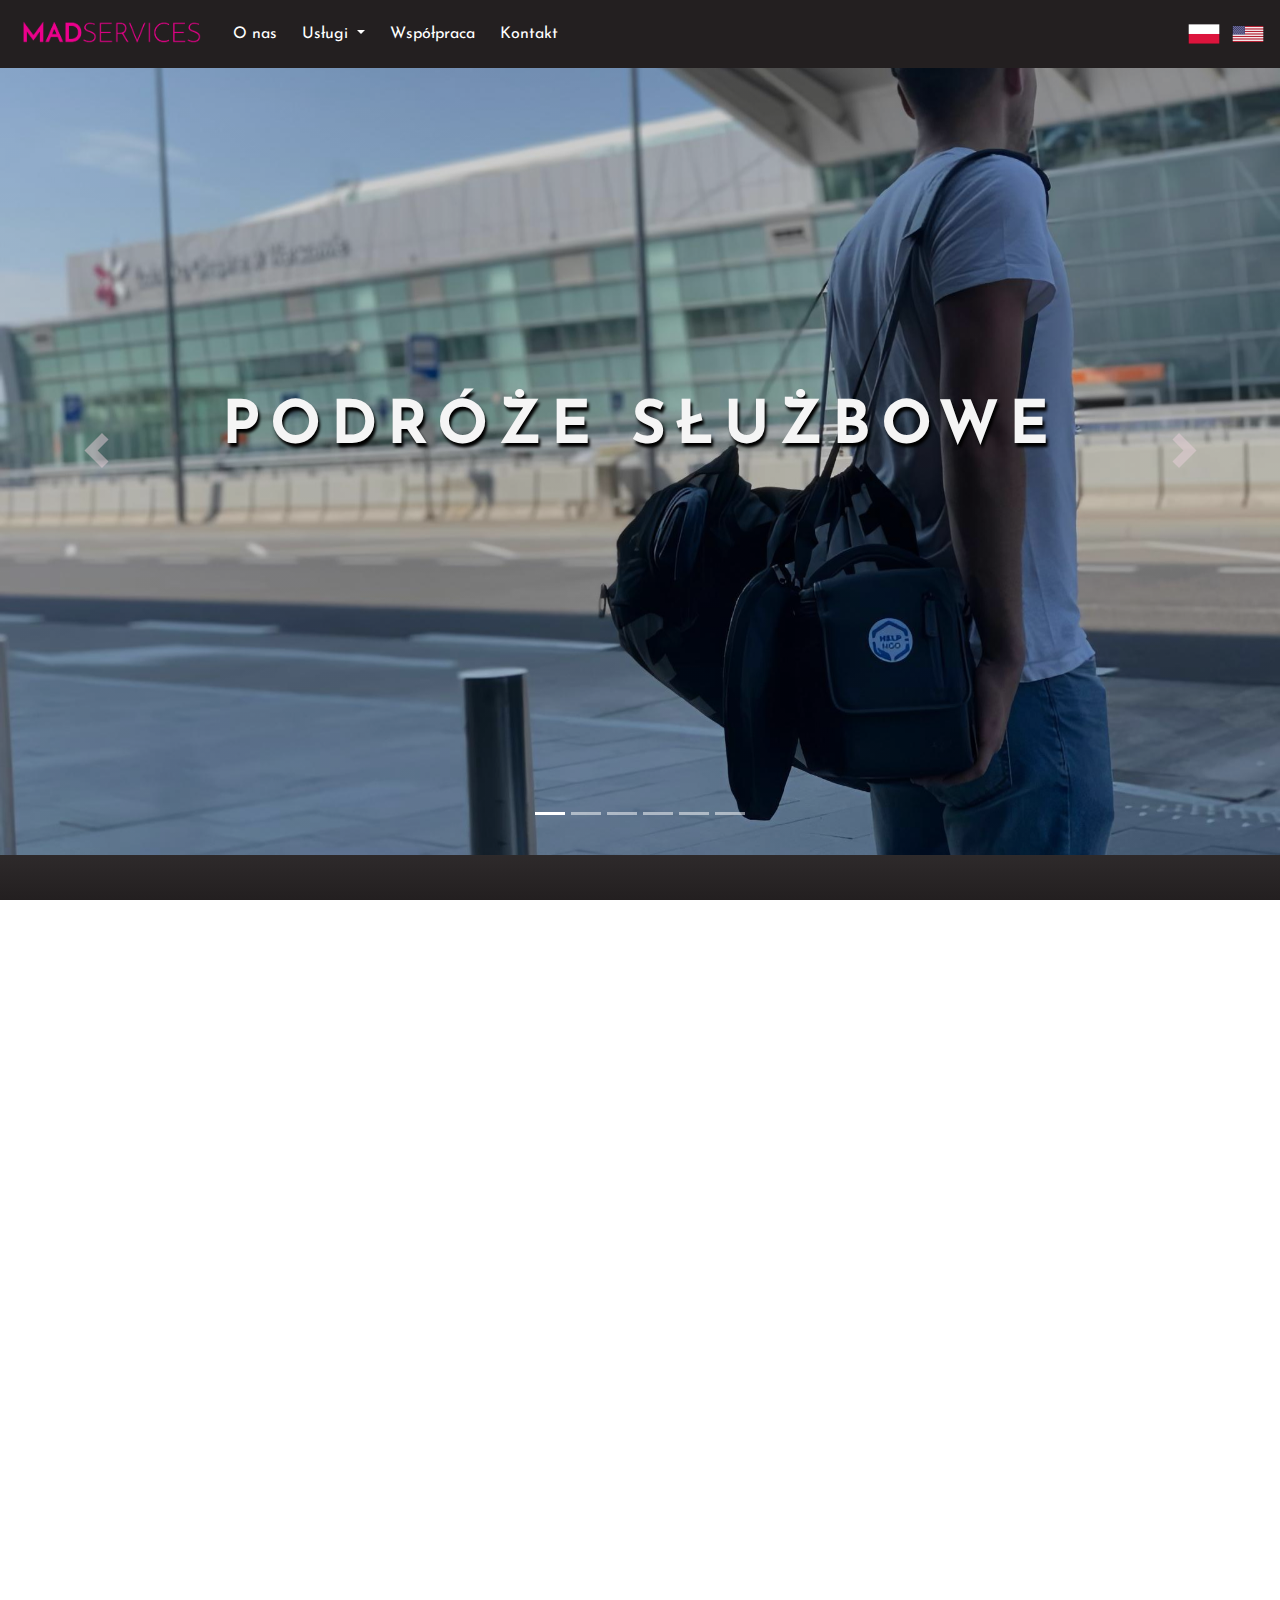
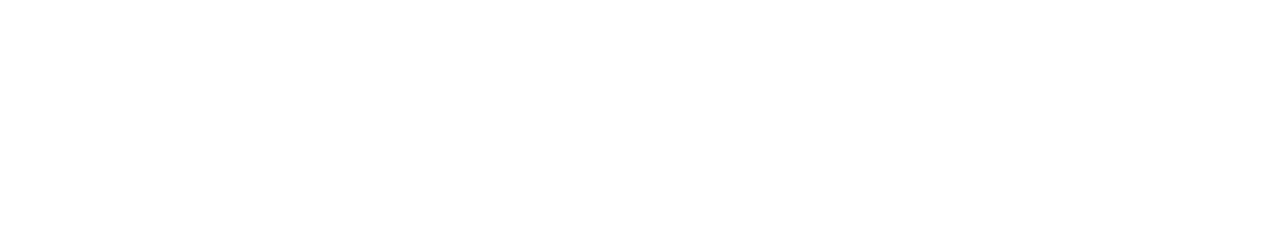
<file: index.html>
<!DOCTYPE html>
<html lang="en">
  <head>
    <!-- Meta tags -->
    <meta charset="UTF-8" />
    <meta http-equiv="X-UA-Compatible" content="IE=edge" />
    <meta name="viewport" content="width=device-width, initial-scale=1.0" />

    <!-- Boostrap CSS -->
    <link
      rel="stylesheet"
      href="https://maxcdn.bootstrapcdn.com/bootstrap/4.0.0/css/bootstrap.min.css"
      integrity="sha384-Gn5384xqQ1aoWXA+058RXPxPg6fy4IWvTNh0E263XmFcJlSAwiGgFAW/dAiS6JXm"
      crossorigin="anonymous"
    />

    <!-- Fonts -->
    <link
      rel="stylesheet"
      href="https://cdnjs.cloudflare.com/ajax/libs/font-awesome/4.7.0/css/font-awesome.min.css"
    />

    <!-- CSS stylesheet -->
    <link rel="stylesheet" href="css/styles.css" />

    <!-- favicon -->
    <link rel="icon" href="./images/favicon_io/favicon.ico" />

    <title>MAD services</title>
  </head>
  <body>
    <header>
      <nav class="navbar navbar-expand-lg fixed-top">
        <a href="./index.html" class="navbar-brand">
          <img src="./images/logo magenta-02.png" alt="logo" class="logo" />
        </a>

        <button
          class="navbar-toggler"
          type="button"
          data-toggle="collapse"
          data-target="#navbarNav"
          aria-controls="navbarNav"
          aria-expanded="false"
          aria-label="Toggle navigation"
        >
          <span class="navbar-toggler-icon"></span>
        </button>

        <div class="collapse navbar-collapse" id="navbarNav">
          <ul class="navbar-nav mr-auto">
            <li class="nav-item">
              <a href="./index.html" class="nav-link about-us active"
                >O nas <span class="sr-only">(current)</span></a
              >
            </li>

            <li class="nav-item dropdown">
              <a
                class="nav-link dropdown-toggle services"
                href="#"
                id="navbarDropdown"
                role="button"
                data-toggle="dropdown"
                aria-haspopup="true"
                aria-expanded="false"
              >
                Usługi
              </a>
              <div class="dropdown-menu" aria-labelledby="navbarDropdown">
                <a
                  class="dropdown-item work-travels"
                  href="./business-travels.html"
                  >Podróże służbowe</a
                >
                <a class="dropdown-item" href="./mice.html">MICE</a>
                <a
                  class="dropdown-item business-consultancy"
                  href="./business-consultancy.html"
                  >Doradztwo biznesowe</a
                >
                <a class="dropdown-item" href="./wypisanetablice.html"
                  >Wypisane Tablice</a
                >
                <a class="dropdown-item" href="./WARZONE-cafe.html"
                  >WARZONE Cafe</a
                >
              </div>
            </li>

            <li class="nav-item">
              <a href="./partnership.html" class="nav-link partnership"
                >Współpraca</a
              >
            </li>

            <li class="nav-item">
              <a href="./contact.html" class="nav-link contacts">Kontakt</a>
            </li>
          </ul>
          <div class="container-language-switcher">
            <div class="lang-container">
              <a href="" class="pl" language="polish">
                <img src="/images/flags/PL-Poland-Flag-icon.png" alt="" />
              </a>
            </div>
            <div class="lang-container">
              <a href="" class="en" language="english">
                <img src="./images/flags/usa.png" alt="" />
              </a>
            </div>
          </div>
        </div>
      </nav>

      <!-- Slider -->

      <div id="slides" class="carousel slide" data-ride="carousel">
        <ol class="carousel-indicators">
          <li data-target="#slides" data-slide-to="0" class="active"></li>
          <li data-target="#slides" data-slide-to="1"></li>
          <li data-target="#slides" data-slide-to="2"></li>
          <li data-target="#slides" data-slide-to="3"></li>
          <li data-target="#slides" data-slide-to="4"></li>
          <li data-target="#slides" data-slide-to="5"></li>
        </ol>
        <div class="carousel-inner">
          <div class="carousel-item slide-1 main active">
            <!-- <img src="./images/PODRÓŻE SŁUŻBOWE.JPG" alt="Business travels" /> -->
            <div class="carousel-caption">
              <h3 class="work-travel">Podróże służbowe</h3>
            </div>
          </div>
          <div class="carousel-item slide-2 main">
            <div class="carousel-caption">
              <h3 class="event">Eventy</h3>
            </div>
          </div>
          <div class="carousel-item slide-3 main">
            <div class="carousel-caption">
              <h3 class="conferences">Konferencje</h3>
            </div>
          </div>
          <div class="carousel-item slide-4 main">
            <div class="carousel-caption">
              <h3 class="special-events">Imprezy Okolicznościowe</h3>
            </div>
          </div>
          <div class="carousel-item slide-5 main">
            <div class="carousel-caption">
              <h3 class="integration-party">Imprezy Integracyjne</h3>
            </div>
          </div>
          <div class="carousel-item slide-6 main">
            <div class="carousel-caption">
              <h3>LUX</h3>
            </div>
          </div>
        </div>
        <a
          class="carousel-control-prev"
          href="#slides"
          role="button"
          data-slide="prev"
        >
          <span class="carousel-control-prev-icon" aria-hidden="true"></span>
          <span class="sr-only">Previous</span>
        </a>
        <a
          class="carousel-control-next"
          href="#slides"
          role="button"
          data-slide="next"
        >
          <span class="carousel-control-next-icon" aria-hidden="true"></span>
          <span class="sr-only">Next</span>
        </a>
      </div>
    </header>

    <main role="main" class="main">
      <div id="about" class="container about">
        <div class="row d-flex align-items-center">
          <div class="col-md-6 about-title content">
            <p class="about-us-title text-center">O NAS</p>
          </div>
          <div class="col-md-6 content about-description">
            <p class="description">
              MAD Services z siedzibą w Gdańsku to firma, która oferuje
              kompleksowe usługi w zakresie doradztwa biznesowego, które
              zaspokoją potrzeby i wytyczne nawet najbardziej wymagającego
              klienta. Nasz doświadczony zespół jest zaangażowany i rzetelny, a
              współpraca z nami gwarantuje Wam profesjonalne wykonanie
              świadczeń.
              <br />
              <br />
              Mamy wiele pomysłów i potrafimy zaskoczyć różnorodnością, ale
              zarazem swoją pracę wykonujemy metodycznie, dbając o każdy detal.
              Nie straszne nam niestandardowe imprezy firmowe czy niesprzyjające
              warunki pogodowe. Jesteśmy firmą ściśle związaną z działalnością
              fundacji Help.NGO Polska, dlatego angażujemy się w wydarzenia
              charytatywne, które wspierają społeczeństwo. Gwarantujemy Wam
              perfekcyjne scenariusze eventów i ich perfekcyjne wykonanie.
            </p>
          </div>
        </div>
        <img src="./images/white-map.png" alt="map" class="map" />
      </div>
    </main>

    <!-- Footer -->
    <footer class="page-footer">
      <div class="footer-container">
        <div class="row">
          <div class="col-md-3">
            <a href="" class="footer-link">
              <h5 class="page-footer-title">
                <a href="contact.html" class="contact">KONTAKT</a>
              </h5>
            </a>
          </div>
          <div class="col-md-3">
            <a href="" class="footer-link">
              <h5 class="page-footer-title">
                <a href="./legal.html" class="legal-information"
                  >INFORMACJE PRAWNE</a
                >
              </h5>
            </a>
          </div>
          <div class="col-md-3">
            <a href="" class="footer-link">
              <h5 class="page-footer-title">
                <a href="./payments.html" class="payments">PŁATNOŚCI</a>
              </h5>
            </a>
          </div>
        </div>
      </div>
    </footer>

    <!-- Connect JQuery, Popper.js, Bootstrap js -->
    <script
      src="https://code.jquery.com/jquery-3.2.1.slim.min.js"
      integrity="sha384-KJ3o2DKtIkvYIK3UENzmM7KCkRr/rE9/Qpg6aAZGJwFDMVNA/GpGFF93hXpG5KkN"
      crossorigin="anonymous"
    ></script>
    <script
      src="https://cdnjs.cloudflare.com/ajax/libs/popper.js/1.12.9/umd/popper.min.js"
      integrity="sha384-ApNbgh9B+Y1QKtv3Rn7W3mgPxhU9K/ScQsAP7hUibX39j7fakFPskvXusvfa0b4Q"
      crossorigin="anonymous"
    ></script>
    <script
      src="https://maxcdn.bootstrapcdn.com/bootstrap/4.0.0/js/bootstrap.min.js"
      integrity="sha384-JZR6Spejh4U02d8jOt6vLEHfe/JQGiRRSQQxSfFWpi1MquVdAyjUar5+76PVCmYl"
      crossorigin="anonymous"
    ></script>

    <script>
      var content = [
        {
          "about-us": "About",
          services: "Services",
          "work-travels": "Business Travels",
          "work-travel": "Business Travels",
          event: "Events",
          conferences: "Conferences",
          contacts: "Contact",
          contact: "Contact",
          "legal-information": "Legal",
          payments: "Payment",
          "special-events": "Special Events",
          "integration-party": "Integration Party",
          "about-us-title": "ABOUT US",
          "business-consultancy": "Business Consultancy",
          partnership: "Partnership",
          description: `MAD Services, based in Gdańsk, offers complex services in business counseling that will satisfy even the most demanding clients’ needs and directives. Our team is experienced, reliable, and dedicated to their work.
           <br />
           <br />
            This ensures a highly professional approach to any cooperative projects. We maintain a  creative approach, diverse, surprising ideas, while also working in a systematic and detailed way. We are no strangers to out-of-the-box office parties or bad weather conditions. We are a company tightly connected to the work of Help.NGO Poland foundation. That’s why we engage in charity events that support our community. We promise to deliver you event scripts of the highest quality.`,
        },
      ];

      const link = document.querySelectorAll(".lang-container > a");

      link.forEach((el) =>
        el.addEventListener("click", () => {
          const attr = el.getAttribute("language");

          localStorage.setItem("lang", attr);
        })
      );

      if (localStorage.getItem("lang") == "english") {
        content.forEach(function (o) {
          Object.keys(o).forEach(function (k) {
            if (!document.querySelector(`.${k}`)) {
              console.error(`class ${k} doesn't exist`);
              return;
            }
            document.querySelector(`.${k}`).innerHTML = content[0][k];
          });
        });
      }
    </script>
  </body>
</html>
</file>
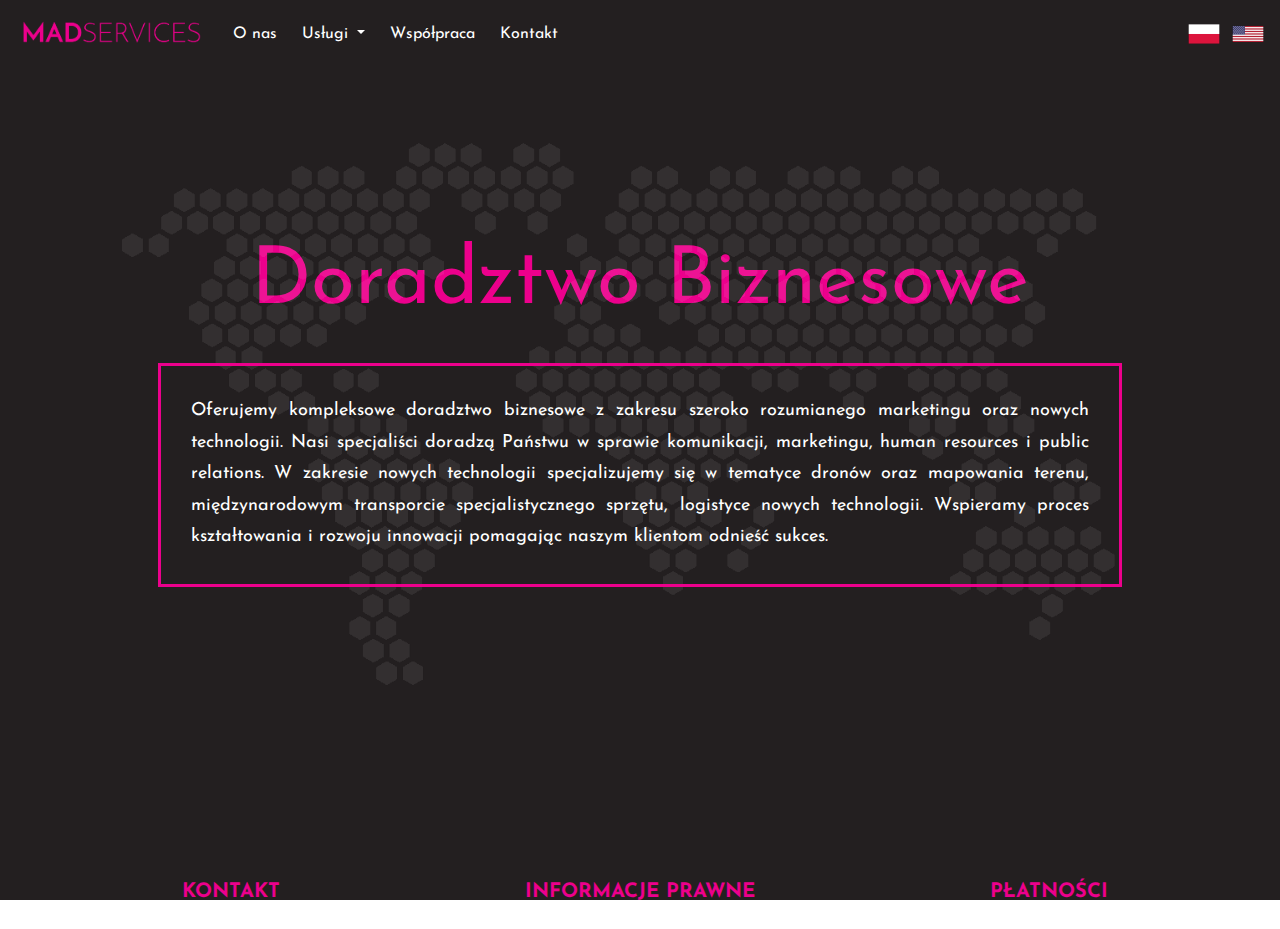
<file: business-consultancy.html>
<!DOCTYPE html>
<html lang="en">
  <head>
    <!-- Meta tags -->
    <meta charset="UTF-8" />
    <meta http-equiv="X-UA-Compatible" content="IE=edge" />
    <meta name="viewport" content="width=device-width, initial-scale=1.0" />

    <!-- Boostrap CSS -->
    <link
      rel="stylesheet"
      href="https://maxcdn.bootstrapcdn.com/bootstrap/4.0.0/css/bootstrap.min.css"
      integrity="sha384-Gn5384xqQ1aoWXA+058RXPxPg6fy4IWvTNh0E263XmFcJlSAwiGgFAW/dAiS6JXm"
      crossorigin="anonymous"
    />

    <!-- Fonts -->
    <link
      rel="stylesheet"
      href="https://cdnjs.cloudflare.com/ajax/libs/font-awesome/4.7.0/css/font-awesome.min.css"
    />

    <!-- CSS stylesheet -->
    <link rel="stylesheet" href="css/styles.css" />

    <!-- favicon -->
    <link rel="icon" href="./images/favicon_io/favicon.ico" />

    <title>Doradztwo biznesowe | MAD services</title>
  </head>
  <body>
    <header>
      <nav class="navbar navbar-expand-lg fixed-top">
        <a href="./index.html" class="navbar-brand">
          <img src="./images/logo magenta-02.png" alt="logo" class="logo" />
        </a>

        <button
          class="navbar-toggler"
          type="button"
          data-toggle="collapse"
          data-target="#navbarNav"
          aria-controls="navbarNav"
          aria-expanded="false"
          aria-label="Toggle navigation"
        >
          <span class="navbar-toggler-icon"></span>
        </button>

        <div class="collapse navbar-collapse" id="navbarNav">
          <ul class="navbar-nav mr-auto">
            <li class="nav-item">
              <a href="./index.html" class="nav-link about-us">O nas</a>
            </li>

            <li class="nav-item dropdown">
              <a
                class="nav-link dropdown-toggle services active"
                href="#"
                id="navbarDropdown"
                role="button"
                data-toggle="dropdown"
                aria-haspopup="true"
                aria-expanded="false"
              >
                Usługi
              </a>
              <div class="dropdown-menu" aria-labelledby="navbarDropdown">
                <a
                  class="dropdown-item work-travels"
                  href="./business-travels.html"
                  >Podróże służbowe</a
                >
                <a class="dropdown-item" href="./mice.html">MICE</a>
                <a
                  class="dropdown-item business-consultancy active"
                  href="./business-consultancy.html"
                  >Doradztwo biznesowe</a
                >
                <a class="dropdown-item" href="./wypisanetablice.html"
                  >Wypisane Tablice</a
                >
                <a class="dropdown-item" href="./WARZONE-cafe.html"
                  >WARZONE Cafe</a
                >
              </div>
            </li>

            <li class="nav-item">
              <a href="./partnership.html" class="nav-link partnership"
                >Współpraca</a
              >
            </li>

            <li class="nav-item">
              <a href="./contact.html" class="nav-link contacts">Kontakt</a>
            </li>
          </ul>
          <div class="container-language-switcher">
            <div class="lang-container">
              <a href="" class="pl" language="polish">
                <img src="/images/flags/PL-Poland-Flag-icon.png" alt="" />
              </a>
            </div>
            <div class="lang-container">
              <a href="" class="en" language="english">
                <img src="./images/flags/usa.png" alt="" />
              </a>
            </div>
          </div>
        </div>
      </nav>

      <!-- Slider -->

      <!-- <div id="slides" class="carousel slide" data-ride="carousel">
        <ol class="carousel-indicators">
          <li data-target="#slides" data-slide-to="0" class="active"></li>
          <li data-target="#slides" data-slide-to="1"></li>
          <li data-target="#slides" data-slide-to="2"></li>
          <li data-target="#slides" data-slide-to="3"></li>
          <li data-target="#slides" data-slide-to="4"></li>
          <li data-target="#slides" data-slide-to="5"></li>
        </ol>
        <div class="carousel-inner">
          <div class="carousel-item slide-1 active"></div>
          <div class="carousel-item slide-2"></div>
          <div class="carousel-item slide-3"></div>
          <div class="carousel-item slide-4"></div>
          <div class="carousel-item slide-5"></div>
          <div class="carousel-item slide-6"></div>
        </div>
        <a
          class="carousel-control-prev"
          href="#slides"
          role="button"
          data-slide="prev"
        >
          <span class="carousel-control-prev-icon" aria-hidden="true"></span>
          <span class="sr-only">Previous</span>
        </a>
        <a
          class="carousel-control-next"
          href="#slides"
          role="button"
          data-slide="next"
        >
          <span class="carousel-control-next-icon" aria-hidden="true"></span>
          <span class="sr-only">Next</span>
        </a> -->
      </div>
    </header>

    <main role="main" class="main">
      <div id="about" class="container about">
        <div class="row d-flex">
          <div class="col-md-6 about-title content">
            <p class="about-us-title text-center">Doradztwo Biznesowe</p>
          </div>
          <div class="col-md-6 content about-description">
            <p class="description">
              Oferujemy kompleksowe doradztwo biznesowe z zakresu szeroko rozumianego marketingu oraz nowych technologii. Nasi specjaliści doradzą Państwu w sprawie komunikacji, marketingu, human resources i public relations. W zakresie nowych technologii specjalizujemy się w tematyce dronów oraz mapowania terenu, międzynarodowym transporcie specjalistycznego sprzętu, logistyce nowych technologii. Wspieramy proces kształtowania i rozwoju innowacji pomagając naszym klientom odnieść sukces.
            </p>
          </div>
        </div>
        <img src="./images/white-map.png" alt="map" class="map" />
      </div>
    </main>

    <!-- Footer -->
    <footer class="page-footer">
      <div class="footer-container">
        <div class="row">
          <div class="col-md-3">
            <a href="" class="footer-link">
              <h5 class="page-footer-title">
                <a href="contact.html" class="contact">KONTAKT</a>
              </h5>
            </a>
          </div>
          <div class="col-md-3     ">
            <a href="" class="footer-link">
              <h5 class="page-footer-title ">
                <a href="./legal.html" class="legal-information"
                  >INFORMACJE PRAWNE</a
                >
              </h5>
            </a>
          </div>
          <div class="col-md-3     ">
            <a href="" class="footer-link">
              <h5 class="page-footer-title ">
                <a href="./payments.html" class="payments">PŁATNOŚCI</a>
              </h5>
            </a>
          </div>
        </div>
      </div>
    </footer>

    <!-- Connect JQuery, Popper.js, Bootstrap js -->
    <script
      src="https://code.jquery.com/jquery-3.2.1.slim.min.js"
      integrity="sha384-KJ3o2DKtIkvYIK3UENzmM7KCkRr/rE9/Qpg6aAZGJwFDMVNA/GpGFF93hXpG5KkN"
      crossorigin="anonymous"
    ></script>
    <script
      src="https://cdnjs.cloudflare.com/ajax/libs/popper.js/1.12.9/umd/popper.min.js"
      integrity="sha384-ApNbgh9B+Y1QKtv3Rn7W3mgPxhU9K/ScQsAP7hUibX39j7fakFPskvXusvfa0b4Q"
      crossorigin="anonymous"
    ></script>
    <script
      src="https://maxcdn.bootstrapcdn.com/bootstrap/4.0.0/js/bootstrap.min.js"
      integrity="sha384-JZR6Spejh4U02d8jOt6vLEHfe/JQGiRRSQQxSfFWpi1MquVdAyjUar5+76PVCmYl"
      crossorigin="anonymous"
    ></script>

    <script>
      var content = [
        {
          "about-us": "About",
          services: "Services",
          "work-travels": "Business Travels",
          contacts: "Contact",
          contact: "Contact",
          "legal-information": "Legal",
          payments: "Payment",
          "about-us-title": "Business Consultancy",
          "business-consultancy": "Business Consultancy",
          partnership: "Partnership",
          description: "We offer complex business counseling services specializing in marketing and modern technologies. Our specialists will help you with communication, advertising, human resources, and public relations. Concerning new technologies, we specialize in drones, terrain mapping, international transport of advanced gear, and logistics. We contribute to shaping and developing innovations by helping our clients succeed."
        },
      ];

      const link = document.querySelectorAll(".lang-container > a");

      link.forEach((el) =>
        el.addEventListener("click", () => {
          const attr = el.getAttribute("language");

          localStorage.setItem("lang", attr);
        })
      );

      if (localStorage.getItem("lang") == "english") {
        content.forEach(function (o) {
          Object.keys(o).forEach(function (k) {
            if (!document.querySelector(`.${k}`)) {
              console.error(`class ${k} doesn't exist`);
              return;
            }
            document.querySelector(`.${k}`).textContent = content[0][k];
          });
        });
      }
    </script>
  </body>
</html>
</file>
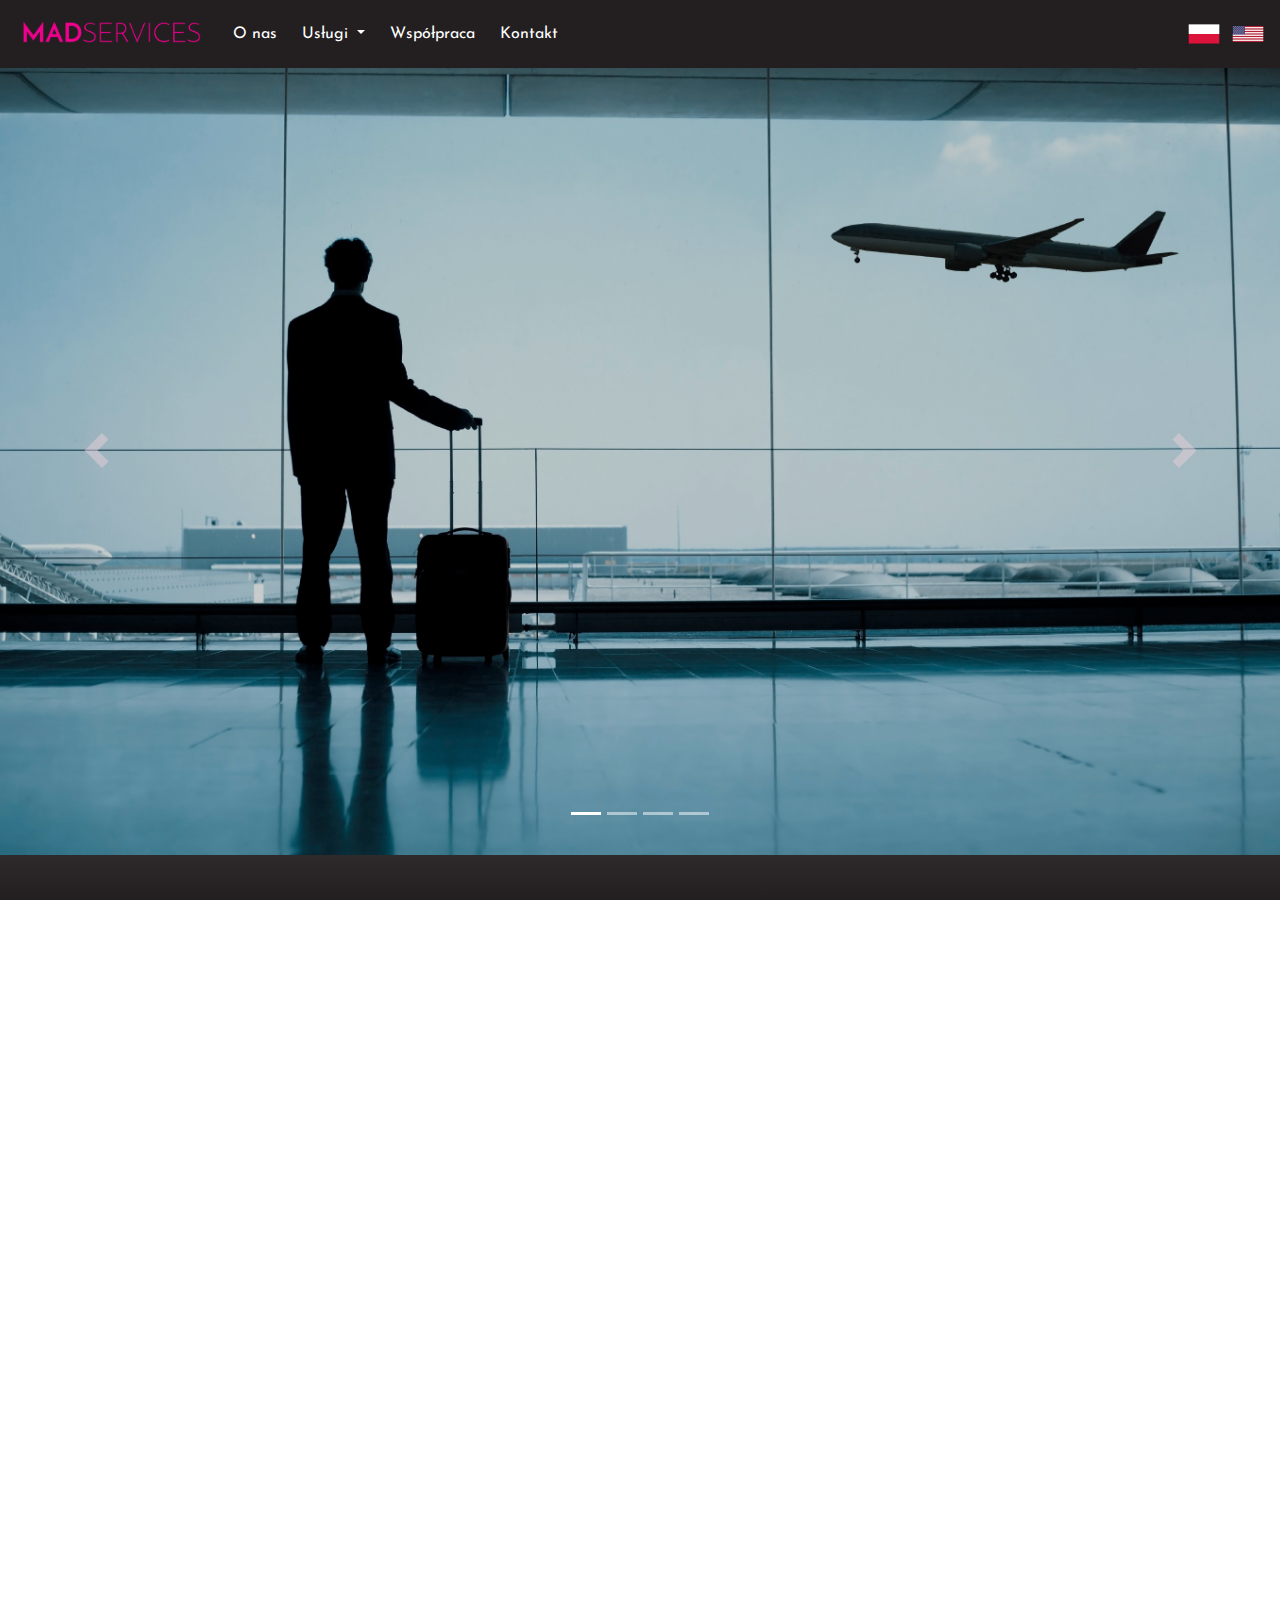
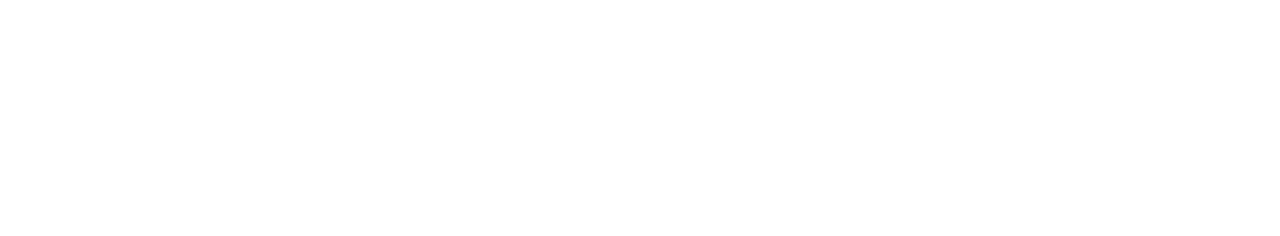
<file: business-travels.html>
<!DOCTYPE html>
<html lang="en">
  <head>
    <!-- Meta tags -->
    <meta charset="UTF-8" />
    <meta http-equiv="X-UA-Compatible" content="IE=edge" />
    <meta name="viewport" content="width=device-width, initial-scale=1.0" />

    <!-- Boostrap CSS -->
    <link
      rel="stylesheet"
      href="https://maxcdn.bootstrapcdn.com/bootstrap/4.0.0/css/bootstrap.min.css"
      integrity="sha384-Gn5384xqQ1aoWXA+058RXPxPg6fy4IWvTNh0E263XmFcJlSAwiGgFAW/dAiS6JXm"
      crossorigin="anonymous"
    />

    <!-- Fonts -->

    <link
      rel="stylesheet"
      href="https://cdnjs.cloudflare.com/ajax/libs/font-awesome/4.7.0/css/font-awesome.min.css"
    />

    <!-- CSS stylesheet -->
    <link rel="stylesheet" href="css/styles.css" />

    <!-- favicon -->
    <link rel="icon" href="./images/favicon_io/favicon.ico" />

    <title>Podróże Służbowe | MAD Services</title>
  </head>
  <body>
    <header>
      <nav class="navbar navbar-expand-lg fixed-top">
        <a href="./index.html" class="navbar-brand">
          <img src="./images/logo magenta-02.png" alt="logo" class="logo" />
        </a>

        <button
          class="navbar-toggler"
          type="button"
          data-toggle="collapse"
          data-target="#navbarNav"
          aria-controls="navbarNav"
          aria-expanded="false"
          aria-label="Toggle navigation"
        >
          <span class="navbar-toggler-icon"></span>
        </button>

        <div class="collapse navbar-collapse" id="navbarNav">
          <ul class="navbar-nav mr-auto">
            <li class="nav-item">
              <a href="./index.html" class="nav-link about-us">O nas</a>
            </li>

            <li class="nav-item dropdown">
              <a
                class="nav-link dropdown-toggle services active"
                href="#"
                id="navbarDropdown"
                role="button"
                data-toggle="dropdown"
                aria-haspopup="true"
                aria-expanded="false"
              >
                Usługi
              </a>
              <div class="dropdown-menu" aria-labelledby="navbarDropdown">
                <a
                  class="dropdown-item work-travels active"
                  href="./business-travels.html"
                  >Podróże służbowe</a
                >
                <a class="dropdown-item" href="./mice.html">MICE</a>
                <a
                  class="dropdown-item business-consultancy"
                  href="./business-consultancy.html"
                  >Doradztwo biznesowe</a
                >
                <a class="dropdown-item" href="./wypisanetablice.html"
                  >Wypisane Tablice</a
                >
                <a class="dropdown-item" href="./WARZONE-cafe.html"
                  >WARZONE Cafe</a
                >
              </div>
            </li>

            <li class="nav-item">
              <a href="./partnership.html" class="nav-link partnership"
                >Współpraca</a
              >
            </li>

            <li class="nav-item">
              <a href="./contact.html" class="nav-link contacts">Kontakt</a>
            </li>
          </ul>
          <div class="container-language-switcher">
            <div class="lang-container">
              <a href="" class="pl" language="polish">
                <img src="/images/flags/PL-Poland-Flag-icon.png" alt="" />
              </a>
            </div>
            <div class="lang-container">
              <a href="" class="en" language="english">
                <img src="./images/flags/usa.png" alt="" />
              </a>
            </div>
          </div>
        </div>
      </nav>

      <!-- Slider -->

      <div id="slides" class="carousel slide" data-ride="carousel">
        <ol class="carousel-indicators">
          <li data-target="#slides" data-slide-to="0" class="active"></li>
          <li data-target="#slides" data-slide-to="1"></li>
          <li data-target="#slides" data-slide-to="2"></li>
          <li data-target="#slides" data-slide-to="3"></li>
        </ol>
        <div class="carousel-inner">
          <div class="carousel-item slide-1 business-travels active"></div>
          <div class="carousel-item slide-2 business-travels"></div>
          <div class="carousel-item slide-3 business-travels"></div>
          <div class="carousel-item slide-4 business-travels"></div>
        </div>
        <a
          class="carousel-control-prev"
          href="#slides"
          role="button"
          data-slide="prev"
        >
          <span class="carousel-control-prev-icon" aria-hidden="true"></span>
          <span class="sr-only">Previous</span>
        </a>
        <a
          class="carousel-control-next"
          href="#slides"
          role="button"
          data-slide="next"
        >
          <span class="carousel-control-next-icon" aria-hidden="true"></span>
          <span class="sr-only">Next</span>
        </a>
      </div>
    </header>

    <main role="main" class="main">
      <div id="about" class="container about">
        <div class="row d-flex align-items-center">
          <div class="col-md-6 about-title">
            <p class="about-us-title text-center">Podróże służbowe</p>
          </div>
          <div class="col-md-6 content about-description">
            <p class="description">
              Jesteśmy ekspertami w organizacji podróży służbowych. Wyszukujemy
              najlepsze oferty, które będą dopasowane do Państwa potrzeb.
              Zajmujemy się całym procesem od A do Z - rezerwujemy bilety,
              hotele, transfery, wynajmujemy auta. Zorganizujemy podróż zgodnie
              z Państwa oczekiwaniami, tak aby było korzystnie i wygodnie. Nasz
              doświadczony zespół do końca zaopiekuje się Państwa rezerwacjami.
              ======= MAD Services z siedzibą w Gdańsku to firma, która oferuje
              kompleksowe usługi w zakresie doradztwa biznesowego, które
              zaspokoją potrzeby i wytyczne nawet najbardziej wymagającego
              klienta. Nasz doświadczony zespół jest zaangażowany i rzetelny, a
              współpraca z nami gwarantuje Wam profesjonalne wykonanie
              świadczeń.
              <br />
              <br />
              Mamy wiele pomysłów i potrafimy zaskoczyć różnorodnością, ale
              zarazem swoją pracę wykonujemy metodycznie, dbając o każdy detal.
              Nie straszne nam niestandardowe imprezy firmowe czy niesprzyjające
              warunki pogodowe. Jesteśmy firmą ściśle związaną z działalnością
              fundacji Help.NGO Polska, dlatego angażujemy się w wydarzenia
              charytatywne, które wspierają społeczeństwo. Gwarantujemy Wam
              perfekcyjne scenariusze eventów i ich perfekcyjne wykonanie.
            </p>
          </div>
        </div>
        <img src="./images/white-map.png" alt="map" class="map" />
      </div>
    </main>

    <!-- Footer -->
    <footer class="page-footer">
      <div class="footer-container">
        <div class="row">
          <div class="col-md-3">
            <a href="" class="footer-link">
              <h5 class="page-footer-title">
                <a href="contact.html" class="contact">KONTAKT</a>
              </h5>
            </a>
          </div>
          <div class="col-md-3">
            <a href="" class="footer-link">
              <h5 class="page-footer-title">
                <a href="./contact.html" class="legal-information"
                  >INFORMACJE PRAWNE</a
                >
              </h5>
            </a>
          </div>
          <div class="col-md-3">
            <a href="" class="footer-link">
              <h5 class="page-footer-title">
                <a href="./contact.html" class="payments">PŁATNOŚCI</a>
              </h5>
            </a>
          </div>
        </div>
      </div>
    </footer>

    <!-- Connect JQuery, Popper.js, Bootstrap js -->
    <script
      src="https://code.jquery.com/jquery-3.2.1.slim.min.js"
      integrity="sha384-KJ3o2DKtIkvYIK3UENzmM7KCkRr/rE9/Qpg6aAZGJwFDMVNA/GpGFF93hXpG5KkN"
      crossorigin="anonymous"
    ></script>
    <script
      src="https://cdnjs.cloudflare.com/ajax/libs/popper.js/1.12.9/umd/popper.min.js"
      integrity="sha384-ApNbgh9B+Y1QKtv3Rn7W3mgPxhU9K/ScQsAP7hUibX39j7fakFPskvXusvfa0b4Q"
      crossorigin="anonymous"
    ></script>
    <script
      src="https://maxcdn.bootstrapcdn.com/bootstrap/4.0.0/js/bootstrap.min.js"
      integrity="sha384-JZR6Spejh4U02d8jOt6vLEHfe/JQGiRRSQQxSfFWpi1MquVdAyjUar5+76PVCmYl"
      crossorigin="anonymous"
    ></script>

    <script>
      var content = [
        {
          "about-us": "About",
          services: "Services",
          "work-travels": "Business Travels",

          contacts: "Contact",
          contact: "Contact",
          "legal-information": "Legal",
          payments: "Payment",
          "about-us-title": "Business Travels",
          "business-consultancy": "Business Consultancy",
          partnership: "Partnership",
          description:
            "We are experts in organizing business trips. We search for the best offers that will be tailored to your needs. We deal with the entire process from A to Z - we book tickets, hotels, transfers, and we rent cars. We will organize the trip in accordance with your expectations, so that it is profitable and comfortable. Our experienced team will take care of your reservations until the end.",
        },
      ];

      const link = document.querySelectorAll(".lang-container > a");

      link.forEach((el) =>
        el.addEventListener("click", () => {
          const attr = el.getAttribute("language");

          localStorage.setItem("lang", attr);
        })
      );

      if (localStorage.getItem("lang") == "english") {
        content.forEach(function (o) {
          Object.keys(o).forEach(function (k) {
            if (!document.querySelector(`.${k}`)) {
              console.error(`class ${k} doesn't exist`);
              return;
            }
            document.querySelector(`.${k}`).innerHTML = content[0][k];
          });
        });
      }
    </script>
  </body>
</html>
</file>
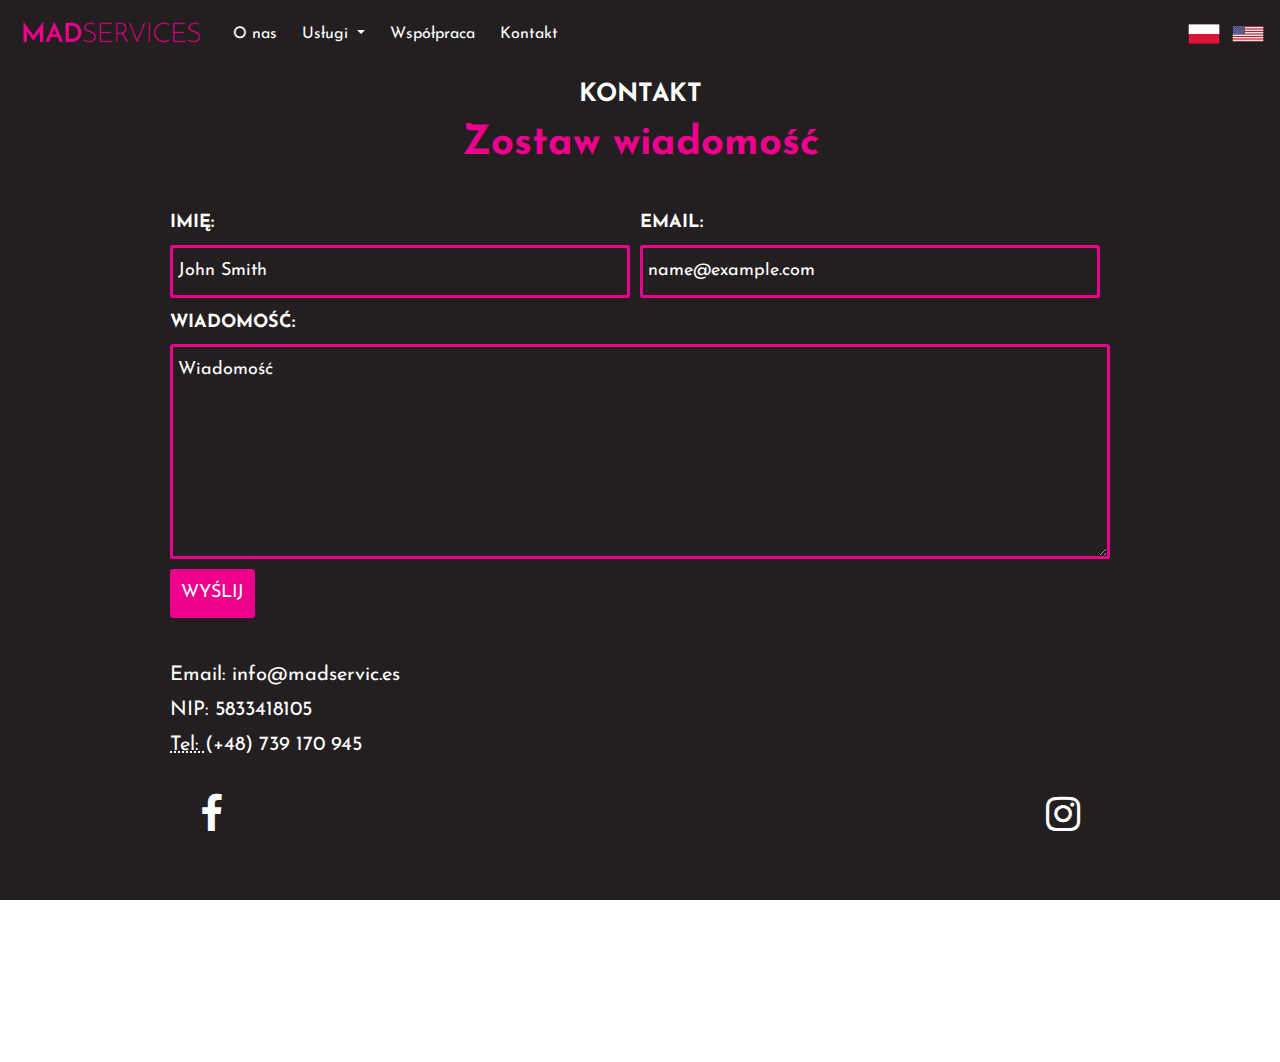
<file: contact.html>
<!DOCTYPE html>
<html lang="en">
  <head>
    <!-- Required meta tags -->
    <meta charset="utf-8" />
    <meta
      name="viewport"
      content="width=device-width, initial-scale=1, shrink-to-fit=no"
    />
    <!-- Bootstrap -->
    <link
      rel="stylesheet"
      href="https://maxcdn.bootstrapcdn.com/bootstrap/4.0.0/css/bootstrap.min.css"
      integrity="sha384-Gn5384xqQ1aoWXA+058RXPxPg6fy4IWvTNh0E263XmFcJlSAwiGgFAW/dAiS6JXm"
      crossorigin="anonymous"
    />
    <!-- Animate.css -->
    <link
      rel="stylesheet"
      href="https://cdnjs.cloudflare.com/ajax/libs/animate.css/3.5.2/animate.min.css"
    />
    <!-- Default Stylesheet -->
    <link rel="stylesheet" href="../css/styles.css" />
    <!-- Web fonts -->
    <link
      href="https://fonts.googleapis.com/css?family=Poiret+One"
      rel="stylesheet"
    />
    <link
      href="https://fonts.googleapis.com/css?family=Raleway:400,700"
      rel="stylesheet"
    />
    <link
      href="https://fonts.googleapis.com/css?family=Great+Vibes"
      rel="stylesheet"
    />
    <!-- Web icons -->
    <link
      rel="stylesheet"
      href="https://cdnjs.cloudflare.com/ajax/libs/font-awesome/4.7.0/css/font-awesome.min.css"
    />

    <!-- favicon -->
    <link rel="icon" href="./images/favicon_io/favicon.ico" />

    <title>Kontakt | MAD Services</title>
  </head>
  <body>
    <header>
      <!-- NAVBAR -->
      <nav class="navbar navbar-expand-lg fixed-top">
        <a href="./index.html" class="navbar-brand">
          <img src="./images/logo magenta-02.png" alt="logo" class="logo" />
        </a>

        <button
          class="navbar-toggler"
          type="button"
          data-toggle="collapse"
          data-target="#navbarNav"
          aria-controls="navbarNav"
          aria-expanded="false"
          aria-label="Toggle navigation"
        >
          <span class="navbar-toggler-icon"></span>
        </button>

        <div class="collapse navbar-collapse" id="navbarNav">
          <ul class="navbar-nav mr-auto">
            <li class="nav-item">
              <a href="./index.html" class="nav-link about-us">O nas </a>
            </li>

            <li class="nav-item dropdown">
              <a
                class="nav-link dropdown-toggle services"
                href="#"
                id="navbarDropdown"
                role="button"
                data-toggle="dropdown"
                aria-haspopup="true"
                aria-expanded="false"
              >
                Usługi
              </a>
              <div class="dropdown-menu" aria-labelledby="navbarDropdown">
                <a
                  class="dropdown-item work-travels"
                  href="./business-travels.html"
                  >Podróże służbowe</a
                >
                <a class="dropdown-item" href="./mice.html">MICE</a>
                <a
                  class="dropdown-item business-consultancy"
                  href="./business-consultancy.html"
                  >Doradztwo biznesowe</a
                >
                <a class="dropdown-item" href="./wypisanetablice.html"
                  >Wypisane Tablice</a
                >
                <a class="dropdown-item" href="./WARZONE-cafe.html"
                  >WARZONE Cafe</a
                >
              </div>
            </li>

            <li class="nav-item">
              <a href="./partnership.html" class="nav-link partnership"
                >Współpraca</a
              >
            </li>

            <li class="nav-item">
              <a href="./contact.html" class="nav-link contacts active"
                >Kontakt</a
              >
            </li>
          </ul>
          <div class="container-language-switcher">
            <div class="lang-container">
              <a href="" class="pl" language="polish">
                <img src="/images/flags/PL-Poland-Flag-icon.png" alt="" />
              </a>
            </div>
            <div class="lang-container">
              <a href="" class="en" language="english">
                <img src="./images/flags/usa.png" alt="" />
              </a>
            </div>
          </div>
        </div>
      </nav>
    </header>
    <main class="bg-grey">
      <!-- CONTACT -->
      <div class="contact-information container">
        <h1 class="special-title special-title-1 text-center">KONTAKT</h1>
        <h2 class="special-title special-title-2 text-center">
          Zostaw wiadomość
        </h2>
        <div class="row">
          <div class="col-md-8 contact-form">
            <form action="https://formspree.io/f/xeqvweng" method="POST">
              <div class="form-row">
                <div class="form-group col-md-6">
                  <label class="input-name" for="inputName">IMIĘ:</label>
                  <input
                    type="text"
                    class="form-control text-white"
                    id="inputName"
                    placeholder="John Smith"
                    name="name"
                  />
                </div>
                <div class="form-group col-md-6">
                  <label class="inputEmail" for="inputEmail">EMAIL:</label>
                  <input
                    type="email"
                    class="form-control text-white"
                    id="inputEmail"
                    placeholder="name@example.com"
                    name="_replyto"
                  />
                </div>
              </div>
              <div class="form-group">
                <label class="input-textarea" for="inputTextarea"
                  >WIADOMOŚĆ:</label
                >
                <textarea
                  class="form-control text-white"
                  id="inputTextarea"
                  rows="7"
                  placeholder="Wiadomość"
                  name="message"
                ></textarea>
              </div>
              <button
                type="submit"
                class="send-btn btn btn-primary"
                value="Send"
              >
                WYŚLIJ
              </button>
            </form>
          </div>
          <div class="contact-details col-md-4">
            <div class="address">
              <address>
                Email: <a href="mailto:info@madservic.es">info@madservic.es</a
                ><br />
                NIP: 5833418105

                <br />
                <abbr title="Phone">Tel: </abbr> (+48) 739 170 945<br />
              </address>
            </div>

            <div class="connect">
              <a target="_blank" href="https://www.facebook.com/CAFEWARZONE/"
                ><i class="fa-social fa fa-facebook" aria-hidden="true"></i
              ></a>

              <a
                href="https://www.instagram.com/wypisane_tablice"
                target="_blank"
                ><i
                  class="fa-social fa fa-instagram ml-3"
                  aria-hidden="true"
                ></i
              ></a>
            </div>
          </div>
        </div>
      </div>
    </main>
    <footer class="page-footer">
      <div class="footer-container">
        <div class="row">
          <div class="col-md-3">
            <a href="" class="footer-link">
              <h5 class="page-footer-title">
                <a href="contact.html" class="contact active">KONTAKT</a>
              </h5>
            </a>
          </div>
          <div class="col-md-3">
            <a href="" class="footer-link">
              <h5 class="page-footer-title">
                <a href="./legal.html" class="legal-information"
                  >INFORMACJE PRAWNE</a
                >
              </h5>
            </a>
          </div>
          <div class="col-md-3">
            <a href="" class="footer-link">
              <h5 class="page-footer-title">
                <a href="./payments.html" class="payments">PŁATNOŚCI</a>
              </h5>
            </a>
          </div>
        </div>
      </div>
    </footer>
    <script
      src="https://code.jquery.com/jquery-3.2.1.slim.min.js"
      integrity="sha384-KJ3o2DKtIkvYIK3UENzmM7KCkRr/rE9/Qpg6aAZGJwFDMVNA/GpGFF93hXpG5KkN"
      crossorigin="anonymous"
    ></script>
    <script
      src="https://maxcdn.bootstrapcdn.com/bootstrap/4.0.0/js/bootstrap.min.js"
      integrity="sha384-JZR6Spejh4U02d8jOt6vLEHfe/JQGiRRSQQxSfFWpi1MquVdAyjUar5+76PVCmYl"
      crossorigin="anonymous"
    ></script>

    <script>
      var content = [
        {
          "about-us": "About Us",
          services: "Services",
          "business-consultancy": "Business Consultancy",
          partnership: "Partnership",
          "work-travels": "Business Travels",
          contacts: "Contact",
          contact: "Contact",
          "legal-information": "Legal Information",
          payments: "Payments",
          "special-title-1": "Contact",
          "special-title-2": "Leave a message",
          "input-name": "NAME:",
          "input-textarea": "MESSAGE:",
          "address-title": "ADDRESS:",
          "opening-hours-title": "OPENING HOURS:",
          "opening-hours-description":
            "Monday - Friday: 08:00-23:00   Weekends: 15:00 - 23:00",
          "send-btn": "SEND",
        },
      ];

      const link = document.querySelectorAll(".lang-container > a");

      link.forEach((el) =>
        el.addEventListener("click", () => {
          const attr = el.getAttribute("language");

          localStorage.setItem("lang", attr);
        })
      );

      if (localStorage.getItem("lang") == "english") {
        content.forEach(function (o) {
          Object.keys(o).forEach(function (k) {
            if (!document.querySelector(`.${k}`)) {
              console.error(`class ${k} doesn't exist`);
              return;
            }
            document.querySelector(`.${k}`).textContent = content[0][k];
          });
        });
      }
    </script>
  </body>
</html>
</file>
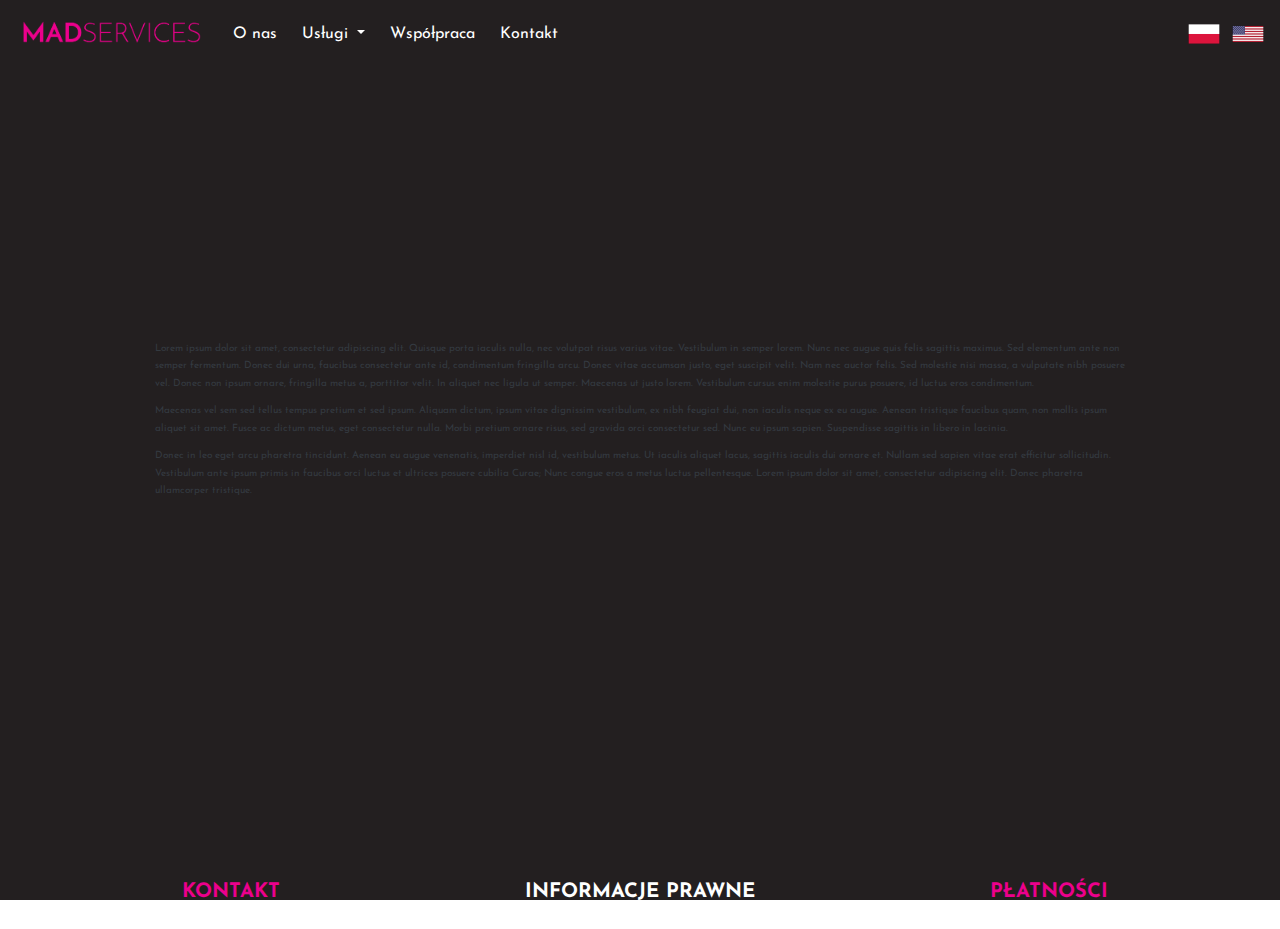
<file: legal.html>
<!DOCTYPE html>
<html lang="en">
  <head>
    <!-- Required meta tags -->
    <meta charset="utf-8" />
    <meta
      name="viewport"
      content="width=device-width, initial-scale=1, shrink-to-fit=no"
    />
    <!-- Bootstrap -->
    <link
      rel="stylesheet"
      href="https://maxcdn.bootstrapcdn.com/bootstrap/4.0.0/css/bootstrap.min.css"
      integrity="sha384-Gn5384xqQ1aoWXA+058RXPxPg6fy4IWvTNh0E263XmFcJlSAwiGgFAW/dAiS6JXm"
      crossorigin="anonymous"
    />
    <!-- Animate.css -->
    <link
      rel="stylesheet"
      href="https://cdnjs.cloudflare.com/ajax/libs/animate.css/3.5.2/animate.min.css"
    />
    <!-- Default Stylesheet -->
    <link rel="stylesheet" href="../css/styles.css" />
    <!-- Web fonts -->
    <link
      href="https://fonts.googleapis.com/css?family=Poiret+One"
      rel="stylesheet"
    />
    <link
      href="https://fonts.googleapis.com/css?family=Raleway:400,700"
      rel="stylesheet"
    />
    <link
      href="https://fonts.googleapis.com/css?family=Great+Vibes"
      rel="stylesheet"
    />
    <!-- Web icons -->
    <link
      rel="stylesheet"
      href="https://cdnjs.cloudflare.com/ajax/libs/font-awesome/4.7.0/css/font-awesome.min.css"
    />

    <!-- favicon -->
    <link rel="icon" href="./images/favicon_io/favicon.ico" />

    <title>Informacje Prawne | MAD Services</title>
  </head>
  <body>
    <header>
      <!-- NAVBAR -->
      <nav class="navbar navbar-expand-lg fixed-top">
        <a href="./index.html" class="navbar-brand">
          <img src="./images/logo magenta-02.png" alt="logo" class="logo" />
        </a>

        <button
          class="navbar-toggler"
          type="button"
          data-toggle="collapse"
          data-target="#navbarNav"
          aria-controls="navbarNav"
          aria-expanded="false"
          aria-label="Toggle navigation"
        >
          <span class="navbar-toggler-icon"></span>
        </button>

        <div class="collapse navbar-collapse" id="navbarNav">
          <ul class="navbar-nav mr-auto">
            <li class="nav-item">
              <a href="./index.html" class="nav-link about-us">O nas </a>
            </li>

            <li class="nav-item dropdown">
              <a
                class="nav-link dropdown-toggle services"
                href="#"
                id="navbarDropdown"
                role="button"
                data-toggle="dropdown"
                aria-haspopup="true"
                aria-expanded="false"
              >
                Usługi
              </a>
              <div class="dropdown-menu" aria-labelledby="navbarDropdown">
                <a
                  class="dropdown-item work-travels"
                  href="./business-travels.html"
                  >Podróże służbowe</a
                >
                <a class="dropdown-item" href="./mice.html">MICE</a>
                <a
                  class="dropdown-item business-consultancy"
                  href="./business-consultancy.html"
                  >Doradztwo biznesowe</a
                >
                <a class="dropdown-item" href="./wypisanetablice.html"
                  >Wypisane Tablice</a
                >
                <a class="dropdown-item" href="./WARZONE-cafe.html"
                  >WARZONE Cafe</a
                >
              </div>
            </li>

            <li class="nav-item">
              <a href="./partnership.html" class="nav-link partnership"
                >Współpraca</a
              >
            </li>

            <li class="nav-item">
              <a href="./contact.html" class="nav-link contacts">Kontakt</a>
            </li>
          </ul>
          <div class="container-language-switcher">
            <div class="lang-container">
              <a href="" class="pl" language="polish">
                <img src="/images/flags/PL-Poland-Flag-icon.png" alt="" />
              </a>
            </div>
            <div class="lang-container">
              <a href="" class="en" language="english">
                <img src="./images/flags/usa.png" alt="" />
              </a>
            </div>
          </div>
        </div>
      </nav>
    </header>
    <main>
      <!-- CONTACT -->
      <div class="contact-information container">
        <h2 class="special-title-2 text-center">Informacje prawne</h2>
        <div class="content about-description text-dark">
          <p>
            Lorem ipsum dolor sit amet, consectetur adipiscing elit. Quisque
            porta iaculis nulla, nec volutpat risus varius vitae. Vestibulum in
            semper lorem. Nunc nec augue quis felis sagittis maximus. Sed
            elementum ante non semper fermentum. Donec dui urna, faucibus
            consectetur ante id, condimentum fringilla arcu. Donec vitae
            accumsan justo, eget suscipit velit. Nam nec auctor felis. Sed
            molestie nisi massa, a vulputate nibh posuere vel. Donec non ipsum
            ornare, fringilla metus a, porttitor velit. In aliquet nec ligula ut
            semper. Maecenas ut justo lorem. Vestibulum cursus enim molestie
            purus posuere, id luctus eros condimentum.
          </p>
          <p>
            Maecenas vel sem sed tellus tempus pretium et sed ipsum. Aliquam
            dictum, ipsum vitae dignissim vestibulum, ex nibh feugiat dui, non
            iaculis neque ex eu augue. Aenean tristique faucibus quam, non
            mollis ipsum aliquet sit amet. Fusce ac dictum metus, eget
            consectetur nulla. Morbi pretium ornare risus, sed gravida orci
            consectetur sed. Nunc eu ipsum sapien. Suspendisse sagittis in
            libero in lacinia.
          </p>
          <p class="mb-0">
            Donec in leo eget arcu pharetra tincidunt. Aenean eu augue
            venenatis, imperdiet nisl id, vestibulum metus. Ut iaculis aliquet
            lacus, sagittis iaculis dui ornare et. Nullam sed sapien vitae erat
            efficitur sollicitudin. Vestibulum ante ipsum primis in faucibus
            orci luctus et ultrices posuere cubilia Curae; Nunc congue eros a
            metus luctus pellentesque. Lorem ipsum dolor sit amet, consectetur
            adipiscing elit. Donec pharetra ullamcorper tristique.
          </p>
        </div>
      </div>
    </main>
    <footer class="page-footer">
      <div class="footer-container">
        <div class="row">
          <div class="col-md-3">
            <a href="" class="footer-link">
              <h5 class="page-footer-title">
                <a href="contact.html" class="contact">KONTAKT</a>
              </h5>
            </a>
          </div>
          <div class="col-md-3">
            <a href="" class="footer-link">
              <h5 class="page-footer-title">
                <a href="./legal.html" class="legal-information active"
                  >INFORMACJE PRAWNE</a
                >
              </h5>
            </a>
          </div>
          <div class="col-md-3">
            <a href="" class="footer-link">
              <h5 class="page-footer-title">
                <a href="./payments.html" class="payments">PŁATNOŚCI</a>
              </h5>
            </a>
          </div>
        </div>
      </div>
    </footer>
    <script
      src="https://code.jquery.com/jquery-3.2.1.slim.min.js"
      integrity="sha384-KJ3o2DKtIkvYIK3UENzmM7KCkRr/rE9/Qpg6aAZGJwFDMVNA/GpGFF93hXpG5KkN"
      crossorigin="anonymous"
    ></script>
    <script
      src="https://maxcdn.bootstrapcdn.com/bootstrap/4.0.0/js/bootstrap.min.js"
      integrity="sha384-JZR6Spejh4U02d8jOt6vLEHfe/JQGiRRSQQxSfFWpi1MquVdAyjUar5+76PVCmYl"
      crossorigin="anonymous"
    ></script>

    <script>
      var content = [
        {
          "about-us": "About Us",
          services: "Services",
          "business-consultancy": "Business Consultancy",
          partnership: "Partnership",
          "work-travels": "Business Travels",
          contacts: "Contact",
          contact: "Contact",
          "legal-information": "Legal Information",
          payments: "Payments",
          "special-title-2": "Legal Information",
        },
      ];

      const link = document.querySelectorAll(".lang-container > a");

      link.forEach((el) =>
        el.addEventListener("click", () => {
          const attr = el.getAttribute("language");

          localStorage.setItem("lang", attr);
        })
      );

      if (localStorage.getItem("lang") == "english") {
        content.forEach(function (o) {
          Object.keys(o).forEach(function (k) {
            if (!document.querySelector(`.${k}`)) {
              console.error(`class ${k} doesn't exist`);
              return;
            }
            document.querySelector(`.${k}`).textContent = content[0][k];
          });
        });
      }
    </script>
  </body>
</html>
</file>
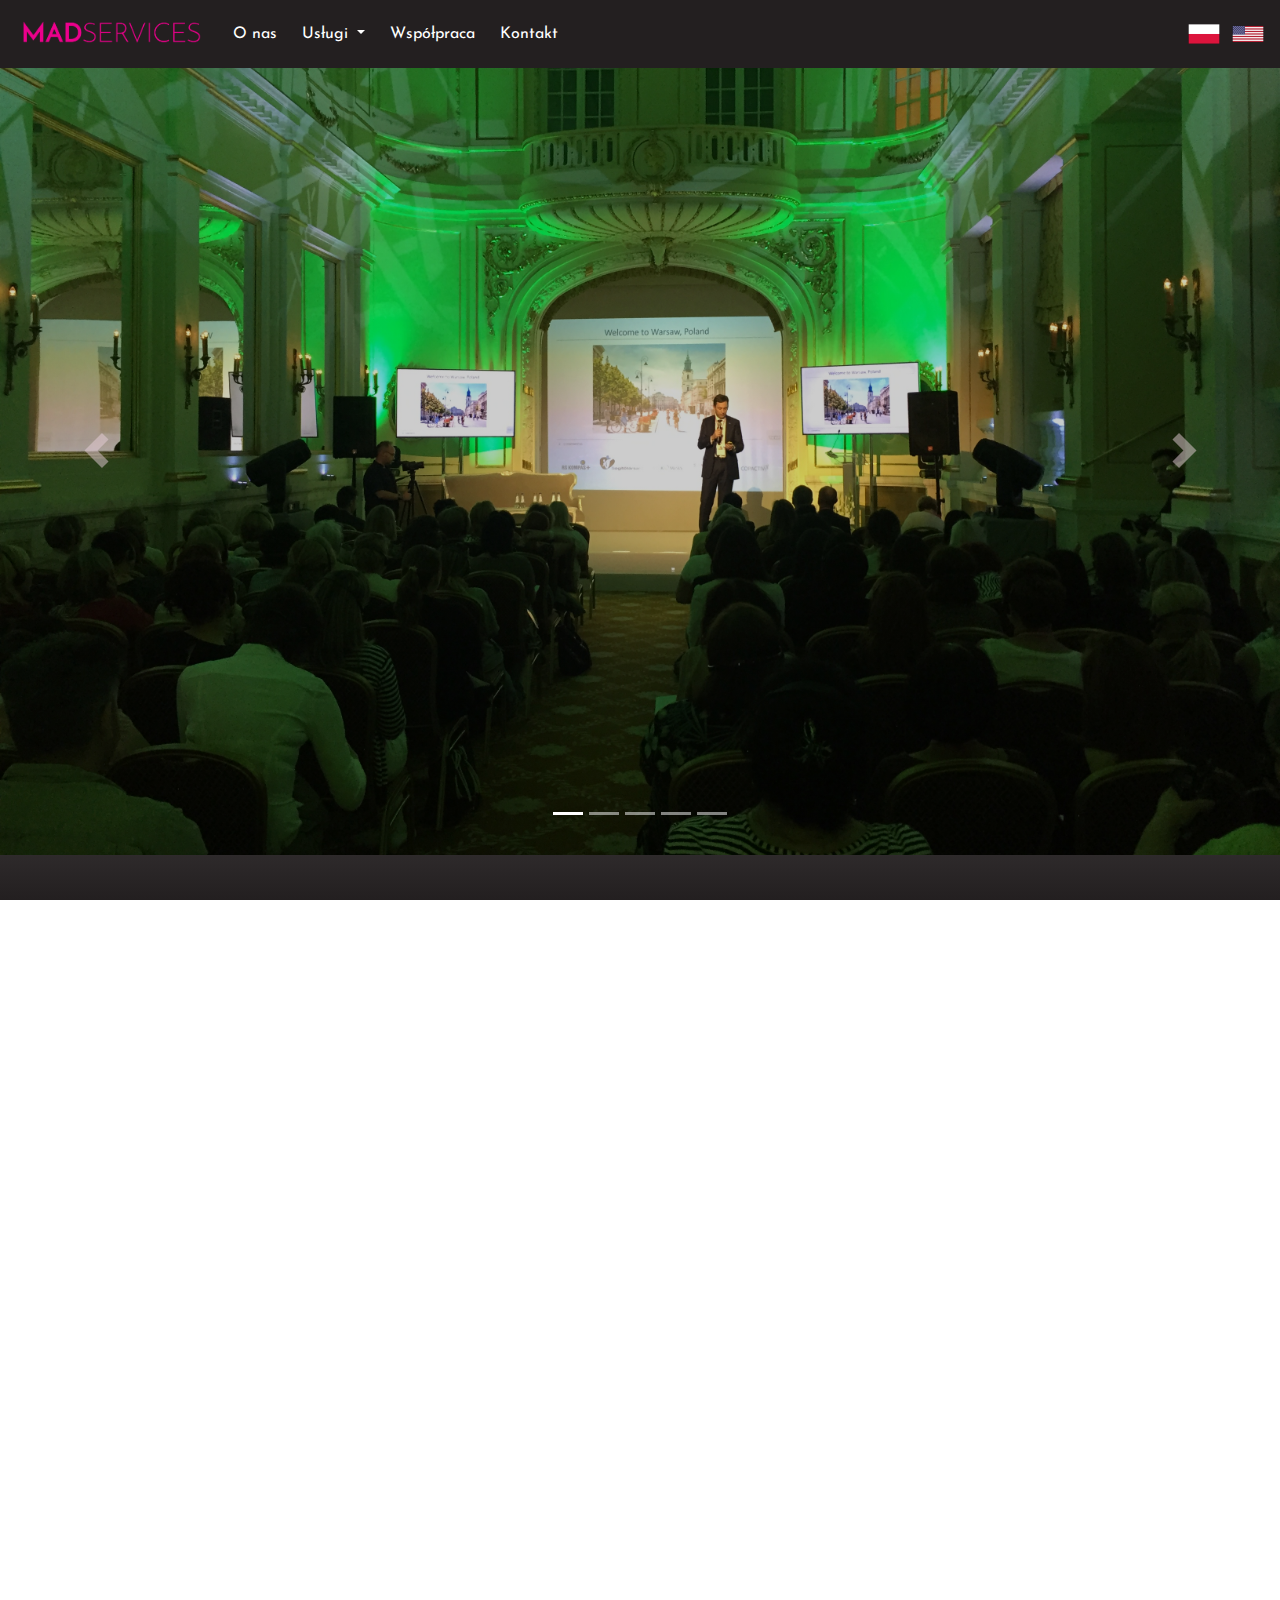
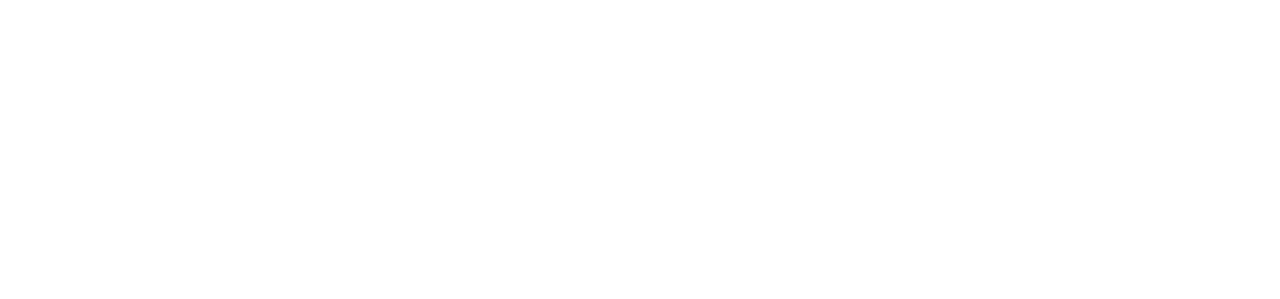
<file: mice.html>
<!DOCTYPE html>
<html lang="en">
  <head>
    <!-- Meta tags -->
    <meta charset="UTF-8" />
    <meta http-equiv="X-UA-Compatible" content="IE=edge" />
    <meta name="viewport" content="width=device-width, initial-scale=1.0" />

    <!-- Boostrap CSS -->
    <link
      rel="stylesheet"
      href="https://maxcdn.bootstrapcdn.com/bootstrap/4.0.0/css/bootstrap.min.css"
      integrity="sha384-Gn5384xqQ1aoWXA+058RXPxPg6fy4IWvTNh0E263XmFcJlSAwiGgFAW/dAiS6JXm"
      crossorigin="anonymous"
    />

    <!-- Fonts -->
    <link
      href="https://fonts.googleapis.com/css2?family=Eczar:wght@400;500&display=swap"
      rel="stylesheet"
    />
    <link
      href="https://fonts.googleapis.com/css?family=Raleway"
      rel="stylesheet"
    />
    <link
      href="https://fonts.googleapis.com/css?family=Playball"
      rel="stylesheet"
    />
    <link
      href="https://fonts.googleapis.com/css2?family=Montserrat:wght@700&display=swap"
      rel="stylesheet"
    />
    <link
      rel="stylesheet"
      href="https://cdnjs.cloudflare.com/ajax/libs/font-awesome/4.7.0/css/font-awesome.min.css"
    />

    <!-- CSS stylesheet -->
    <link rel="stylesheet" href="css/styles.css" />

    <!-- favicon -->
    <link rel="icon" href="./images/favicon_io/favicon.ico" />

    <title>MICE | MAD Services</title>
  </head>
  <body>
    <header>
      <nav class="navbar navbar-expand-lg fixed-top">
        <a href="./index.html" class="navbar-brand">
          <img src="./images/logo magenta-02.png" alt="logo" class="logo" />
        </a>

        <button
          class="navbar-toggler"
          type="button"
          data-toggle="collapse"
          data-target="#navbarNav"
          aria-controls="navbarNav"
          aria-expanded="false"
          aria-label="Toggle navigation"
        >
          <span class="navbar-toggler-icon"></span>
        </button>

        <div class="collapse navbar-collapse" id="navbarNav">
          <ul class="navbar-nav mr-auto">
            <li class="nav-item">
              <a href="./index.html" class="nav-link about-us">O nas</a>
            </li>

            <li class="nav-item dropdown">
              <a
                class="nav-link dropdown-toggle services active"
                href="#"
                id="navbarDropdown"
                role="button"
                data-toggle="dropdown"
                aria-haspopup="true"
                aria-expanded="false"
              >
                Usługi
              </a>
              <div class="dropdown-menu" aria-labelledby="navbarDropdown">
                <a
                  class="dropdown-item work-travels"
                  href="./business-travels.html"
                  >Podróże służbowe</a
                >
                <a class="dropdown-item active" href="./mice.html">MICE</a>
                <a
                  class="dropdown-item business-consultancy"
                  href="./business-consultancy.html"
                  >Doradztwo biznesowe</a
                >
                <a class="dropdown-item" href="./wypisanetablice.html"
                  >Wypisane Tablice</a
                >
                <a class="dropdown-item" href="./WARZONE-cafe.html"
                  >WARZONE Cafe</a
                >
              </div>
            </li>

            <li class="nav-item">
              <a href="./partnership.html" class="nav-link partnership"
                >Współpraca</a
              >
            </li>

            <li class="nav-item">
              <a href="./contact.html" class="nav-link contacts">Kontakt</a>
            </li>
          </ul>
          <div class="container-language-switcher">
            <div class="lang-container">
              <a href="" class="pl" language="polish">
                <img src="/images/flags/PL-Poland-Flag-icon.png" alt="" />
              </a>
            </div>
            <div class="lang-container">
              <a href="" class="en" language="english">
                <img src="./images/flags/usa.png" alt="" />
              </a>
            </div>
          </div>
        </div>
      </nav>

      <!-- Slider -->

      <div id="slides" class="carousel slide" data-ride="carousel">
        <ol class="carousel-indicators">
          <li data-target="#slides" data-slide-to="0" class="active"></li>
          <li data-target="#slides" data-slide-to="1"></li>
          <li data-target="#slides" data-slide-to="2"></li>
          <li data-target="#slides" data-slide-to="3"></li>
          <li data-target="#slides" data-slide-to="4"></li>
        </ol>
        <div class="carousel-inner carousel-image">
          <div class="carousel-item slide-1 mice active"></div>
          <div class="carousel-item slide-2 mice"></div>
          <div class="carousel-item slide-3 mice"></div>
          <div class="carousel-item slide-4 mice"></div>
          <div class="carousel-item slide-5 mice"></div>
        </div>
        <a
          class="carousel-control-prev"
          href="#slides"
          role="button"
          data-slide="prev"
        >
          <span class="carousel-control-prev-icon" aria-hidden="true"></span>
          <span class="sr-only">Previous</span>
        </a>
        <a
          class="carousel-control-next"
          href="#slides"
          role="button"
          data-slide="next"
        >
          <span class="carousel-control-next-icon" aria-hidden="true"></span>
          <span class="sr-only">Next</span>
        </a>
      </div>
    </header>

    <main role="main" class="main">
      <div id="about" class="container about">
        <div class="row d-flex">
          <div class="col-md-6 about-title content">
            <p class="about-us-title text-center">MICE</p>
          </div>
          <div class="col-md-6 content about-description">
            <p class="description">
              Zajmujemy się szeroko pojętą turystyką biznesową. Organizujemy
              konferencje, spotkania biznesowe, imprezy firmowe, czy szkolenia.
              Indywidualnie podchodzimy do każdego zlecenia i bierzemy pod uwagę
              wszystkie wytyczne i potrzeby Klienta. <br />
              <br />
              <span class="text-magenta">&bull; MEETINGS</span> - Oferujemy
              kompleksową usługę organizacji wszelkich spotkań firmowych jak i
              prywatnych. <br />
              <span class="text-magenta">&bull; INCENTIVE </span> - Organizujemy
              wydarzenia Incentive, czyli eventy motywacyjne dla Twojego
              zespołu, czy partnerów biznesowych. Wiemy jak ważne dla firmy są
              nagrody i zachęty, które wzmacniają relacje i morale
              przedsiębiorstwa. Gwarantujemy niezapomniane doświadczenia, które
              zapamiętacie na lata.
              <br />
              <span class="text-magenta">&bull; CONFERENCE</span> - Konferencje
              biznesowe to wyjątkowy rodzaj spotkań wymajający odpowiedniego
              przygotowania. Oferujemy organizację na najwyższym poziomie, tak
              aby zrealizowana przez nas konferencja przeszła sprawnie, a co
              ważniejsze ciekawie! Gwarantujemy pełen zakres usług od wyboru
              odpowiedniego miejsca, poprzez wyselekcjonowanie oferty
              gastronomicznej, do przygotowania odpowiedniego nagłośnienia, czy
              zadbania o przerwy pomiędzy wystąpieniami. <br />
              <span class="text-magenta">&bull; EVENT</span> - Przygotowujemy
              wydarzenia, które zostaną zapamiętane i będą budować wizerunek
              Twojej firmy. Organizujemy wydarzenia firmowe oraz rozrywkowe.
              Podejmujemy się każdego wyzwania. Przygotowujemy oferty, które
              kompleksowo odpowiedzą na Wasze oczekiwania. Organizujemy podróże
              i imprezy, które łączą.
            </p>
          </div>
        </div>
        <img src="./images/white-map.png" alt="map" class="map" />
      </div>
    </main>

    <!-- Footer -->
    <footer class="page-footer">
      <div class="footer-container">
        <div class="row">
          <div class="col-md-3">
            <a href="" class="footer-link">
              <h5 class="page-footer-title">
                <a href="contact.html" class="contact">KONTAKT</a>
              </h5>
            </a>
          </div>
          <div class="col-md-3">
            <a href="" class="footer-link">
              <h5 class="page-footer-title">
                <a href="./contact.html" class="legal-information"
                  >INFORMACJE PRAWNE</a
                >
              </h5>
            </a>
          </div>
          <div class="col-md-3">
            <a href="" class="footer-link">
              <h5 class="page-footer-title">
                <a href="./contact.html" class="payments">PŁATNOŚCI</a>
              </h5>
            </a>
          </div>
        </div>
      </div>
    </footer>

    <!-- Connect JQuery, Popper.js, Bootstrap js -->
    <script
      src="https://code.jquery.com/jquery-3.2.1.slim.min.js"
      integrity="sha384-KJ3o2DKtIkvYIK3UENzmM7KCkRr/rE9/Qpg6aAZGJwFDMVNA/GpGFF93hXpG5KkN"
      crossorigin="anonymous"
    ></script>
    <script
      src="https://cdnjs.cloudflare.com/ajax/libs/popper.js/1.12.9/umd/popper.min.js"
      integrity="sha384-ApNbgh9B+Y1QKtv3Rn7W3mgPxhU9K/ScQsAP7hUibX39j7fakFPskvXusvfa0b4Q"
      crossorigin="anonymous"
    ></script>
    <script
      src="https://maxcdn.bootstrapcdn.com/bootstrap/4.0.0/js/bootstrap.min.js"
      integrity="sha384-JZR6Spejh4U02d8jOt6vLEHfe/JQGiRRSQQxSfFWpi1MquVdAyjUar5+76PVCmYl"
      crossorigin="anonymous"
    ></script>

    <script>
      var content = [
        {
          "about-us": "About",
          services: "Services",
          "work-travels": "Business Travels",
          contacts: "Contact",
          contact: "Contact",
          "legal-information": "Legal",
          payments: "Payment",
          "business-consultancy": "Business Consultancy",
          partnership: "Partnership",
          description: `We deal with broadly defined business tourism. We organize conferences, business meetings, office parties, or corporate training. We approach each job individually and consider all of our client’s needs. <br /> <br />
          <span class="text-magenta">&bull; MEETINGS</span> - We offer complex services in event planning for both corporate and private meetings.
<br />
<span class="text-magenta">&bull; INCENTIVE </span> - We organize Incentive meetings - motivational events for you and your team or business partners. We know how important gratification and rewards are for any company’s proper functioning. They strengthen relationships and morale, which directly translate to improved working conditions. This is why we offer those memorable and very much-needed events.
<br />
<span class="text-magenta">&bull; CONFERENCE</span> - Business conferences are a type of event that requires an appropriate kind of preparation beforehand. What we offer is high-end management to make conducting your conference not only smooth and easy but most importantly interesting! We guarantee you full service, ranging from location selection, through catering, to sounding arrangement or managing breaks.
<br />
<span class="text-magenta">&bull; EVENT</span> - We prepare events to be remembered for a long time, that will build your company’s image. We organize events both for corporate and entertainment needs. We are ready for any challenge. Offers that we prepare will answer any of your needs in a complex and accurate manner. We make events that connect people and ideas.
`,
        },
      ];

      const link = document.querySelectorAll(".lang-container > a");

      link.forEach((el) =>
        el.addEventListener("click", () => {
          const attr = el.getAttribute("language");

          localStorage.setItem("lang", attr);
        })
      );

      if (localStorage.getItem("lang") == "english") {
        content.forEach(function (o) {
          Object.keys(o).forEach(function (k) {
            if (!document.querySelector(`.${k}`)) {
              console.error(`class ${k} doesn't exist`);
              return;
            }
            document.querySelector(`.${k}`).innerHTML = content[0][k];
          });
        });
      }
    </script>
  </body>
</html>
</file>
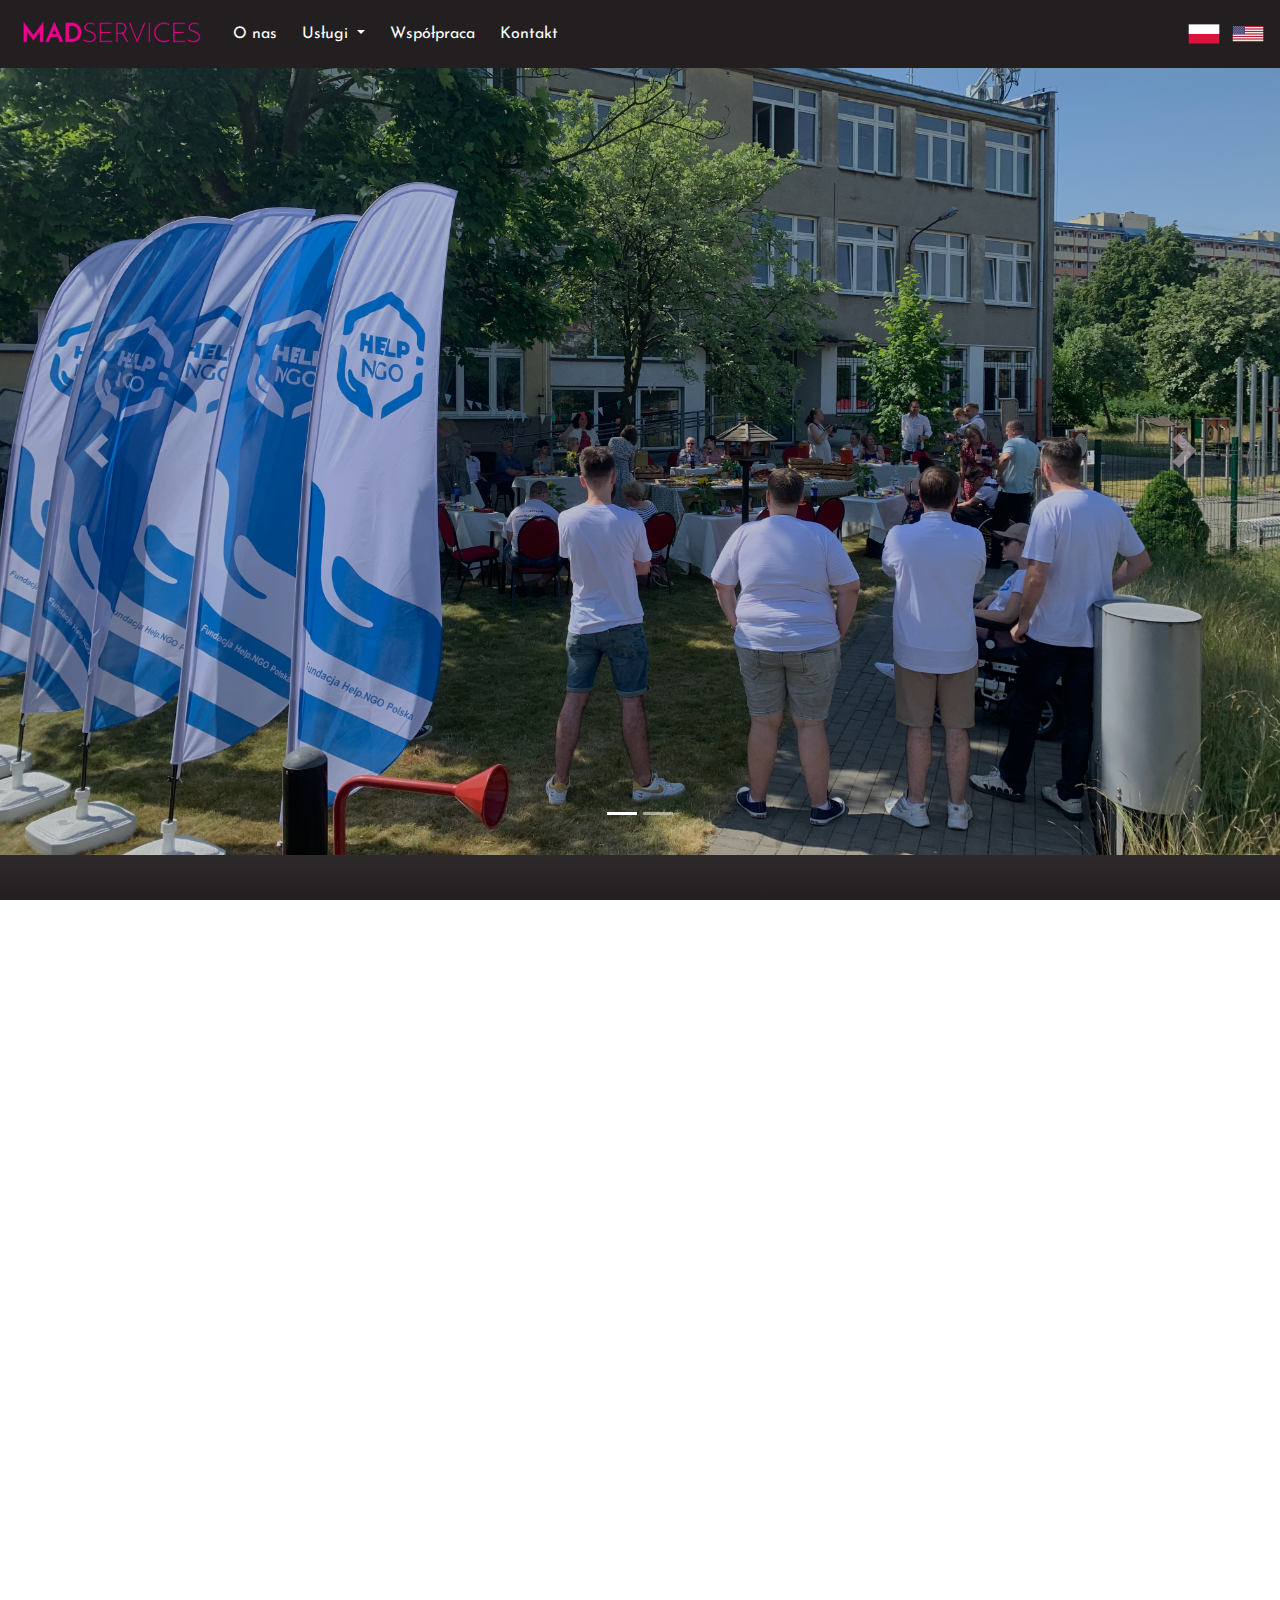
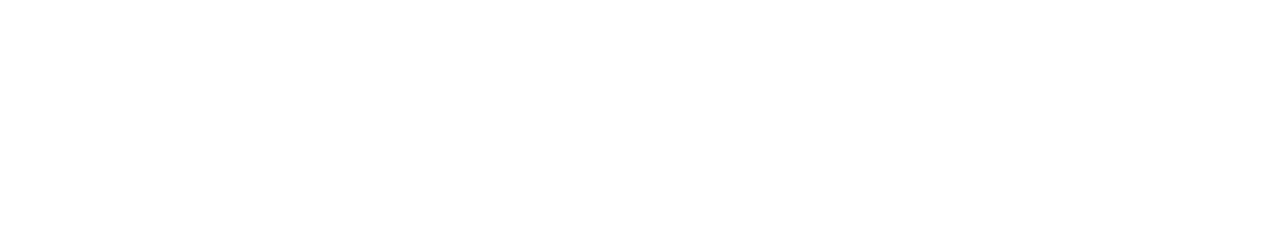
<file: partnership.html>
<!DOCTYPE html>
<html lang="en">
  <head>
    <!-- Meta tags -->
    <meta charset="UTF-8" />
    <meta http-equiv="X-UA-Compatible" content="IE=edge" />
    <meta name="viewport" content="width=device-width, initial-scale=1.0" />

    <!-- Boostrap CSS -->
    <link
      rel="stylesheet"
      href="https://maxcdn.bootstrapcdn.com/bootstrap/4.0.0/css/bootstrap.min.css"
      integrity="sha384-Gn5384xqQ1aoWXA+058RXPxPg6fy4IWvTNh0E263XmFcJlSAwiGgFAW/dAiS6JXm"
      crossorigin="anonymous"
    />

    <!-- Fonts -->
    <link
      rel="stylesheet"
      href="https://cdnjs.cloudflare.com/ajax/libs/font-awesome/4.7.0/css/font-awesome.min.css"
    />

    <!-- CSS stylesheet -->
    <link rel="stylesheet" href="css/styles.css" />

    <!-- favicon -->
    <link rel="icon" href="./images/favicon_io/favicon.ico" />

    <title>Współpraca | MAD services</title>
  </head>
  <body>
    <header>
      <nav class="navbar navbar-expand-lg fixed-top">
        <a href="./index.html" class="navbar-brand">
          <img src="./images/logo magenta-02.png" alt="logo" class="logo" />
        </a>

        <button
          class="navbar-toggler"
          type="button"
          data-toggle="collapse"
          data-target="#navbarNav"
          aria-controls="navbarNav"
          aria-expanded="false"
          aria-label="Toggle navigation"
        >
          <span class="navbar-toggler-icon"></span>
        </button>

        <div class="collapse navbar-collapse" id="navbarNav">
          <ul class="navbar-nav mr-auto">
            <li class="nav-item">
              <a href="./index.html" class="nav-link about-us">O nas</a>
            </li>

            <li class="nav-item dropdown">
              <a
                class="nav-link dropdown-toggle services"
                href="#"
                id="navbarDropdown"
                role="button"
                data-toggle="dropdown"
                aria-haspopup="true"
                aria-expanded="false"
              >
                Usługi
              </a>
              <div class="dropdown-menu" aria-labelledby="navbarDropdown">
                <a
                  class="dropdown-item work-travels"
                  href="./business-travels.html"
                  >Podróże służbowe</a
                >
                <a class="dropdown-item" href="./mice.html">MICE</a>
                <a
                  class="dropdown-item business-consultancy"
                  href="./business-consultancy.html"
                  >Doradztwo biznesowe</a
                >
                <a class="dropdown-item" href="./wypisanetablice.html"
                  >Wypisane Tablice</a
                >
                <a class="dropdown-item" href="./WARZONE-cafe.html"
                  >WARZONE Cafe</a
                >
              </div>
            </li>

            <li class="nav-item">
              <a href="./partnership.html" class="nav-link partnership active"
                >Współpraca</a
              >
            </li>

            <li class="nav-item">
              <a href="./contact.html" class="nav-link contacts">Kontakt</a>
            </li>
          </ul>
          <div class="container-language-switcher">
            <div class="lang-container">
              <a href="" class="pl" language="polish">
                <img src="/images/flags/PL-Poland-Flag-icon.png" alt="" />
              </a>
            </div>
            <div class="lang-container">
              <a href="" class="en" language="english">
                <img src="./images/flags/usa.png" alt="" />
              </a>
            </div>
          </div>
        </div>
      </nav>

      <!-- Slider -->

      <div id="slides" class="carousel slide" data-ride="carousel">
        <ol class="carousel-indicators">
          <li data-target="#slides" data-slide-to="0" class="active"></li>
          <li data-target="#slides" data-slide-to="1"></li>
        </ol>
        <div class="carousel-inner carousel-partnership">
          <div class="carousel-item slide-1 partnership active"></div>
          <div class="carousel-item slide-2 partnership"></div>
        </div>
        <a
          class="carousel-control-prev"
          href="#slides"
          role="button"
          data-slide="prev"
        >
          <span class="carousel-control-prev-icon" aria-hidden="true"></span>
          <span class="sr-only">Previous</span>
        </a>
        <a
          class="carousel-control-next"
          href="#slides"
          role="button"
          data-slide="next"
        >
          <span class="carousel-control-next-icon" aria-hidden="true"></span>
          <span class="sr-only">Next</span>
        </a>
      </div>
    </header>

    <main role="main" class="main">
      <div id="about" class="container about">
        <div class="row d-flex">
          <div class="col-md-6 about-title content">
            <p class="about-us-title text-center">Współpraca</p>
          </div>
          <div class="col-md-6 content about-description">
            <div class="border-magenta">
              <p class="description border-none">
                MAD Services to spółka wspierająca działalność Fundacji Help.NGO
                Polska. Została ona utworzona aby wyraźnie oddzielić działalność
                statutową Fundacji od działalności gospodarczej. Dzięki temu oba
                podmioty mogą prowadzić działalności w sposób jasny i
                przejrzysty, jednocześnie wspierając się nawzajem. <br />
                MAD Services pozyskuje dodatkowe źródła przychodu fundacji
                Help.NGO i przekazuje 21% swojego dochodu jako darowizna dla
                fundacji.
              </p>

              <div class="connect">
                <a target="_blank" href="http://globaldirt.org/">
                  <i class="fa-social fa fa-globe"></i>
                </a>
                <a target="_blank" href="https://www.facebook.com/HELPNGOPOLSKA"
                  ><i class="fa-social fa fa-facebook" aria-hidden="true"></i
                ></a>
                <a
                  href="https://www.instagram.com/help.ngo/?fbclid=IwAR2RfRkl2QSnicoJZqIagCYx6LyboQCJtWO5U0RKy-3XZRs60ZczXw1h6EA"
                  target="_blank"
                  ><i
                    class="fa-social fa fa-instagram ml-3"
                    aria-hidden="true"
                  ></i
                ></a>
              </div>
            </div>
          </div>
        </div>
        <img src="./images/white-map.png" alt="map" class="map" />
      </div>
    </main>

    <!-- Footer -->
    <footer class="page-footer">
      <div class="footer-container">
        <div class="row">
          <div class="col-md-3">
            <a href="" class="footer-link">
              <h5 class="page-footer-title">
                <a href="contact.html" class="contact">KONTAKT</a>
              </h5>
            </a>
          </div>
          <div class="col-md-3">
            <a href="" class="footer-link">
              <h5 class="page-footer-title">
                <a href="./legal.html" class="legal-information"
                  >INFORMACJE PRAWNE</a
                >
              </h5>
            </a>
          </div>
          <div class="col-md-3">
            <a href="" class="footer-link">
              <h5 class="page-footer-title">
                <a href="./payments.html" class="payments">PŁATNOŚCI</a>
              </h5>
            </a>
          </div>
        </div>
      </div>
    </footer>

    <!-- Connect JQuery, Popper.js, Bootstrap js -->
    <script
      src="https://code.jquery.com/jquery-3.2.1.slim.min.js"
      integrity="sha384-KJ3o2DKtIkvYIK3UENzmM7KCkRr/rE9/Qpg6aAZGJwFDMVNA/GpGFF93hXpG5KkN"
      crossorigin="anonymous"
    ></script>
    <script
      src="https://cdnjs.cloudflare.com/ajax/libs/popper.js/1.12.9/umd/popper.min.js"
      integrity="sha384-ApNbgh9B+Y1QKtv3Rn7W3mgPxhU9K/ScQsAP7hUibX39j7fakFPskvXusvfa0b4Q"
      crossorigin="anonymous"
    ></script>
    <script
      src="https://maxcdn.bootstrapcdn.com/bootstrap/4.0.0/js/bootstrap.min.js"
      integrity="sha384-JZR6Spejh4U02d8jOt6vLEHfe/JQGiRRSQQxSfFWpi1MquVdAyjUar5+76PVCmYl"
      crossorigin="anonymous"
    ></script>

    <script>
      var content = [
        {
          "about-us": "About",
          services: "Services",
          "work-travels": "Business Travels",
          contacts: "Contact",
          contact: "Contact",
          "legal-information": "Legal",
          payments: "Payment",
          "about-us-title": "Partnership",
          "business-consultancy": "Business Consultancy",
          partnership: "Partnership",
          description:
            "MAD Services is a company supporting the mission of Help.NGO Poland foundation. It was created to emphasize the division between the charity work done by the foundation and its economic activity. Because of that both of the entities can proceed with full clarity and support themselves at the same time. <br /> MAD Services sources additional income opportunities for Help.NGO and donates 21% of its income to the foundation. ",
        },
      ];

      const link = document.querySelectorAll(".lang-container > a");

      link.forEach((el) =>
        el.addEventListener("click", () => {
          const attr = el.getAttribute("language");

          localStorage.setItem("lang", attr);
        })
      );

      if (localStorage.getItem("lang") == "english") {
        content.forEach(function (o) {
          Object.keys(o).forEach(function (k) {
            if (!document.querySelector(`.${k}`)) {
              console.error(`class ${k} doesn't exist`);
              return;
            }
            document.querySelector(`.${k}`).innerHTML = content[0][k];
          });
        });
      }
    </script>
  </body>
</html>
</file>
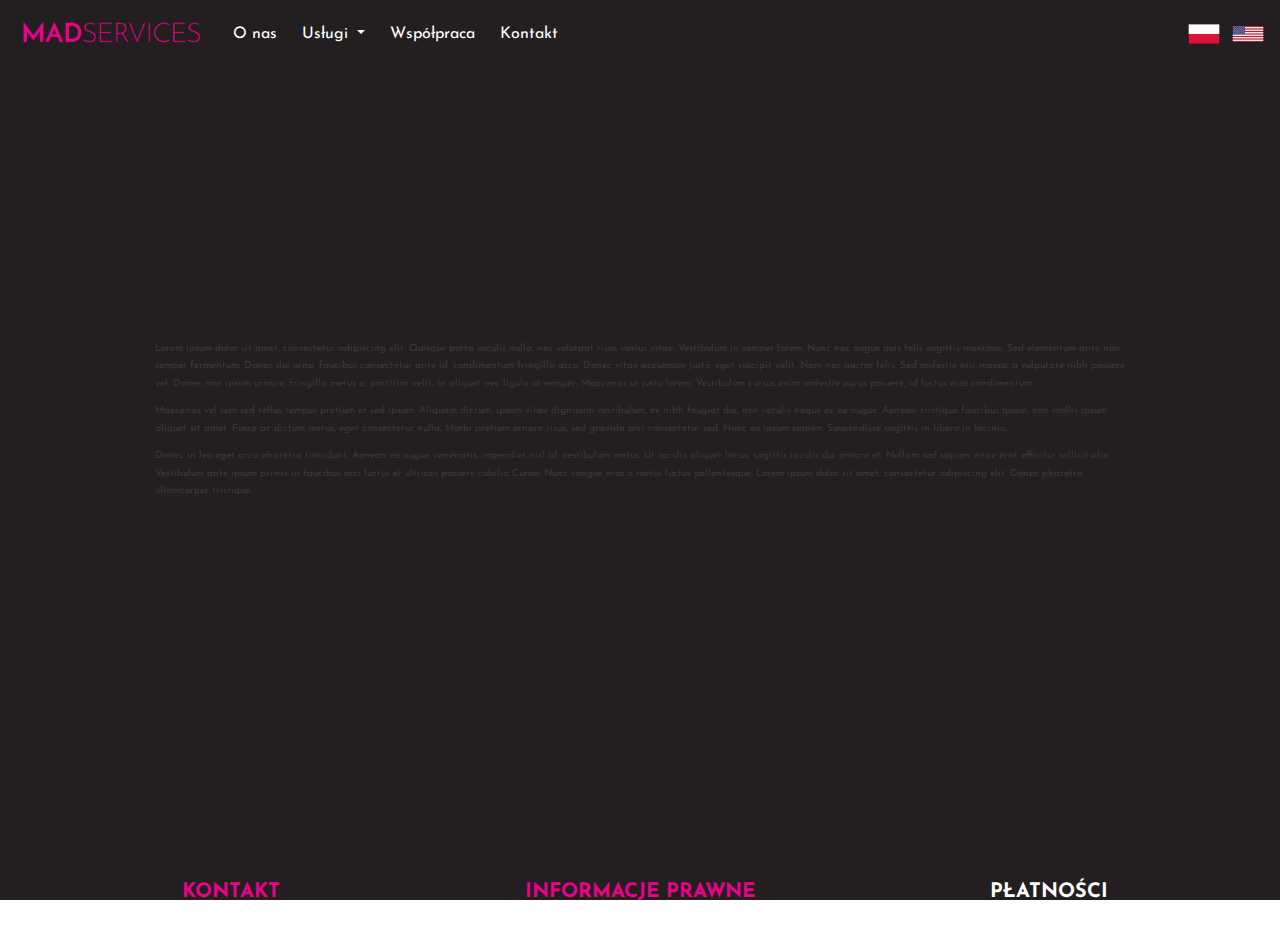
<file: payments.html>
<!DOCTYPE html>
<html lang="en">
  <head>
    <!-- Required meta tags -->
    <meta charset="utf-8" />
    <meta
      name="viewport"
      content="width=device-width, initial-scale=1, shrink-to-fit=no"
    />
    <!-- Bootstrap -->
    <link
      rel="stylesheet"
      href="https://maxcdn.bootstrapcdn.com/bootstrap/4.0.0/css/bootstrap.min.css"
      integrity="sha384-Gn5384xqQ1aoWXA+058RXPxPg6fy4IWvTNh0E263XmFcJlSAwiGgFAW/dAiS6JXm"
      crossorigin="anonymous"
    />
    <!-- Animate.css -->
    <link
      rel="stylesheet"
      href="https://cdnjs.cloudflare.com/ajax/libs/animate.css/3.5.2/animate.min.css"
    />
    <!-- Default Stylesheet -->
    <link rel="stylesheet" href="../css/styles.css" />
    <!-- Web fonts -->
    <link
      href="https://fonts.googleapis.com/css?family=Poiret+One"
      rel="stylesheet"
    />
    <link
      href="https://fonts.googleapis.com/css?family=Raleway:400,700"
      rel="stylesheet"
    />
    <link
      href="https://fonts.googleapis.com/css?family=Great+Vibes"
      rel="stylesheet"
    />
    <!-- Web icons -->
    <link
      rel="stylesheet"
      href="https://cdnjs.cloudflare.com/ajax/libs/font-awesome/4.7.0/css/font-awesome.min.css"
    />

    <!-- favicon -->
    <link rel="icon" href="./images/favicon_io/favicon.ico" />

    <title>Płatności | MAD Services</title>
  </head>
  <body>
    <header>
      <!-- NAVBAR -->
      <nav class="navbar navbar-expand-lg fixed-top">
        <a href="./index.html" class="navbar-brand">
          <img src="./images/logo magenta-02.png" alt="logo" class="logo" />
        </a>

        <button
          class="navbar-toggler"
          type="button"
          data-toggle="collapse"
          data-target="#navbarNav"
          aria-controls="navbarNav"
          aria-expanded="false"
          aria-label="Toggle navigation"
        >
          <span class="navbar-toggler-icon"></span>
        </button>

        <div class="collapse navbar-collapse" id="navbarNav">
          <ul class="navbar-nav mr-auto">
            <li class="nav-item">
              <a href="./index.html" class="nav-link about-us">O nas </a>
            </li>

            <li class="nav-item dropdown">
              <a
                class="nav-link dropdown-toggle services"
                href="#"
                id="navbarDropdown"
                role="button"
                data-toggle="dropdown"
                aria-haspopup="true"
                aria-expanded="false"
              >
                Usługi
              </a>
              <div class="dropdown-menu" aria-labelledby="navbarDropdown">
                <a
                  class="dropdown-item work-travels"
                  href="./business-travels.html"
                  >Podróże służbowe</a
                >
                <a class="dropdown-item" href="./mice.html">MICE</a>
                <a
                  class="dropdown-item business-consultancy"
                  href="./business-consultancy.html"
                  >Doradztwo biznesowe</a
                >
                <a class="dropdown-item" href="./wypisanetablice.html"
                  >Wypisane Tablice</a
                >
                <a class="dropdown-item" href="./WARZONE-cafe.html"
                  >WARZONE Cafe</a
                >
              </div>
            </li>

            <li class="nav-item">
              <a href="./partnership.html" class="nav-link partnership"
                >Współpraca</a
              >
            </li>

            <li class="nav-item">
              <a href="./contact.html" class="nav-link contacts">Kontakt</a>
            </li>
          </ul>
          <div class="container-language-switcher">
            <div class="lang-container">
              <a href="" class="pl" language="polish">
                <img src="/images/flags/PL-Poland-Flag-icon.png" alt="" />
              </a>
            </div>
            <div class="lang-container">
              <a href="" class="en" language="english">
                <img src="./images/flags/usa.png" alt="" />
              </a>
            </div>
          </div>
        </div>
      </nav>
    </header>
    <main>
      <!-- CONTACT -->
      <div class="contact-information container">
        <h2 class="special-title-2 text-center">Płatności</h2>
        <div class="content about-description text-dark">
          <p>
            Lorem ipsum dolor sit amet, consectetur adipiscing elit. Quisque
            porta iaculis nulla, nec volutpat risus varius vitae. Vestibulum in
            semper lorem. Nunc nec augue quis felis sagittis maximus. Sed
            elementum ante non semper fermentum. Donec dui urna, faucibus
            consectetur ante id, condimentum fringilla arcu. Donec vitae
            accumsan justo, eget suscipit velit. Nam nec auctor felis. Sed
            molestie nisi massa, a vulputate nibh posuere vel. Donec non ipsum
            ornare, fringilla metus a, porttitor velit. In aliquet nec ligula ut
            semper. Maecenas ut justo lorem. Vestibulum cursus enim molestie
            purus posuere, id luctus eros condimentum.
          </p>
          <p>
            Maecenas vel sem sed tellus tempus pretium et sed ipsum. Aliquam
            dictum, ipsum vitae dignissim vestibulum, ex nibh feugiat dui, non
            iaculis neque ex eu augue. Aenean tristique faucibus quam, non
            mollis ipsum aliquet sit amet. Fusce ac dictum metus, eget
            consectetur nulla. Morbi pretium ornare risus, sed gravida orci
            consectetur sed. Nunc eu ipsum sapien. Suspendisse sagittis in
            libero in lacinia.
          </p>
          <p class="mb-0">
            Donec in leo eget arcu pharetra tincidunt. Aenean eu augue
            venenatis, imperdiet nisl id, vestibulum metus. Ut iaculis aliquet
            lacus, sagittis iaculis dui ornare et. Nullam sed sapien vitae erat
            efficitur sollicitudin. Vestibulum ante ipsum primis in faucibus
            orci luctus et ultrices posuere cubilia Curae; Nunc congue eros a
            metus luctus pellentesque. Lorem ipsum dolor sit amet, consectetur
            adipiscing elit. Donec pharetra ullamcorper tristique.
          </p>
        </div>
      </div>
    </main>
    <footer class="page-footer">
      <div class="footer-container">
        <div class="row">
          <div class="col-md-3">
            <a href="" class="footer-link">
              <h5 class="page-footer-title">
                <a href="contact.html" class="contact">KONTAKT</a>
              </h5>
            </a>
          </div>
          <div class="col-md-3">
            <a href="" class="footer-link">
              <h5 class="page-footer-title">
                <a href="./legal.html" class="legal-information"
                  >INFORMACJE PRAWNE</a
                >
              </h5>
            </a>
          </div>
          <div class="col-md-3">
            <a href="" class="footer-link">
              <h5 class="page-footer-title">
                <a href="./payments.html" class="payments active">PŁATNOŚCI</a>
              </h5>
            </a>
          </div>
        </div>
      </div>
    </footer>
    <script
      src="https://code.jquery.com/jquery-3.2.1.slim.min.js"
      integrity="sha384-KJ3o2DKtIkvYIK3UENzmM7KCkRr/rE9/Qpg6aAZGJwFDMVNA/GpGFF93hXpG5KkN"
      crossorigin="anonymous"
    ></script>
    <script
      src="https://maxcdn.bootstrapcdn.com/bootstrap/4.0.0/js/bootstrap.min.js"
      integrity="sha384-JZR6Spejh4U02d8jOt6vLEHfe/JQGiRRSQQxSfFWpi1MquVdAyjUar5+76PVCmYl"
      crossorigin="anonymous"
    ></script>

    <script>
      var content = [
        {
          "about-us": "About Us",
          services: "Services",
          "business-consultancy": "Business Consultancy",
          partnership: "Partnership",
          "work-travels": "Business Travels",
          contacts: "Contact",
          contact: "Contact",
          "legal-information": "Legal Information",
          payments: "Payments",
          "special-title-2": "Payments",
        },
      ];

      const link = document.querySelectorAll(".lang-container > a");

      link.forEach((el) =>
        el.addEventListener("click", () => {
          const attr = el.getAttribute("language");

          localStorage.setItem("lang", attr);
        })
      );

      if (localStorage.getItem("lang") == "english") {
        content.forEach(function (o) {
          Object.keys(o).forEach(function (k) {
            if (!document.querySelector(`.${k}`)) {
              console.error(`class ${k} doesn't exist`);
              return;
            }
            document.querySelector(`.${k}`).textContent = content[0][k];
          });
        });
      }
    </script>
  </body>
</html>
</file>
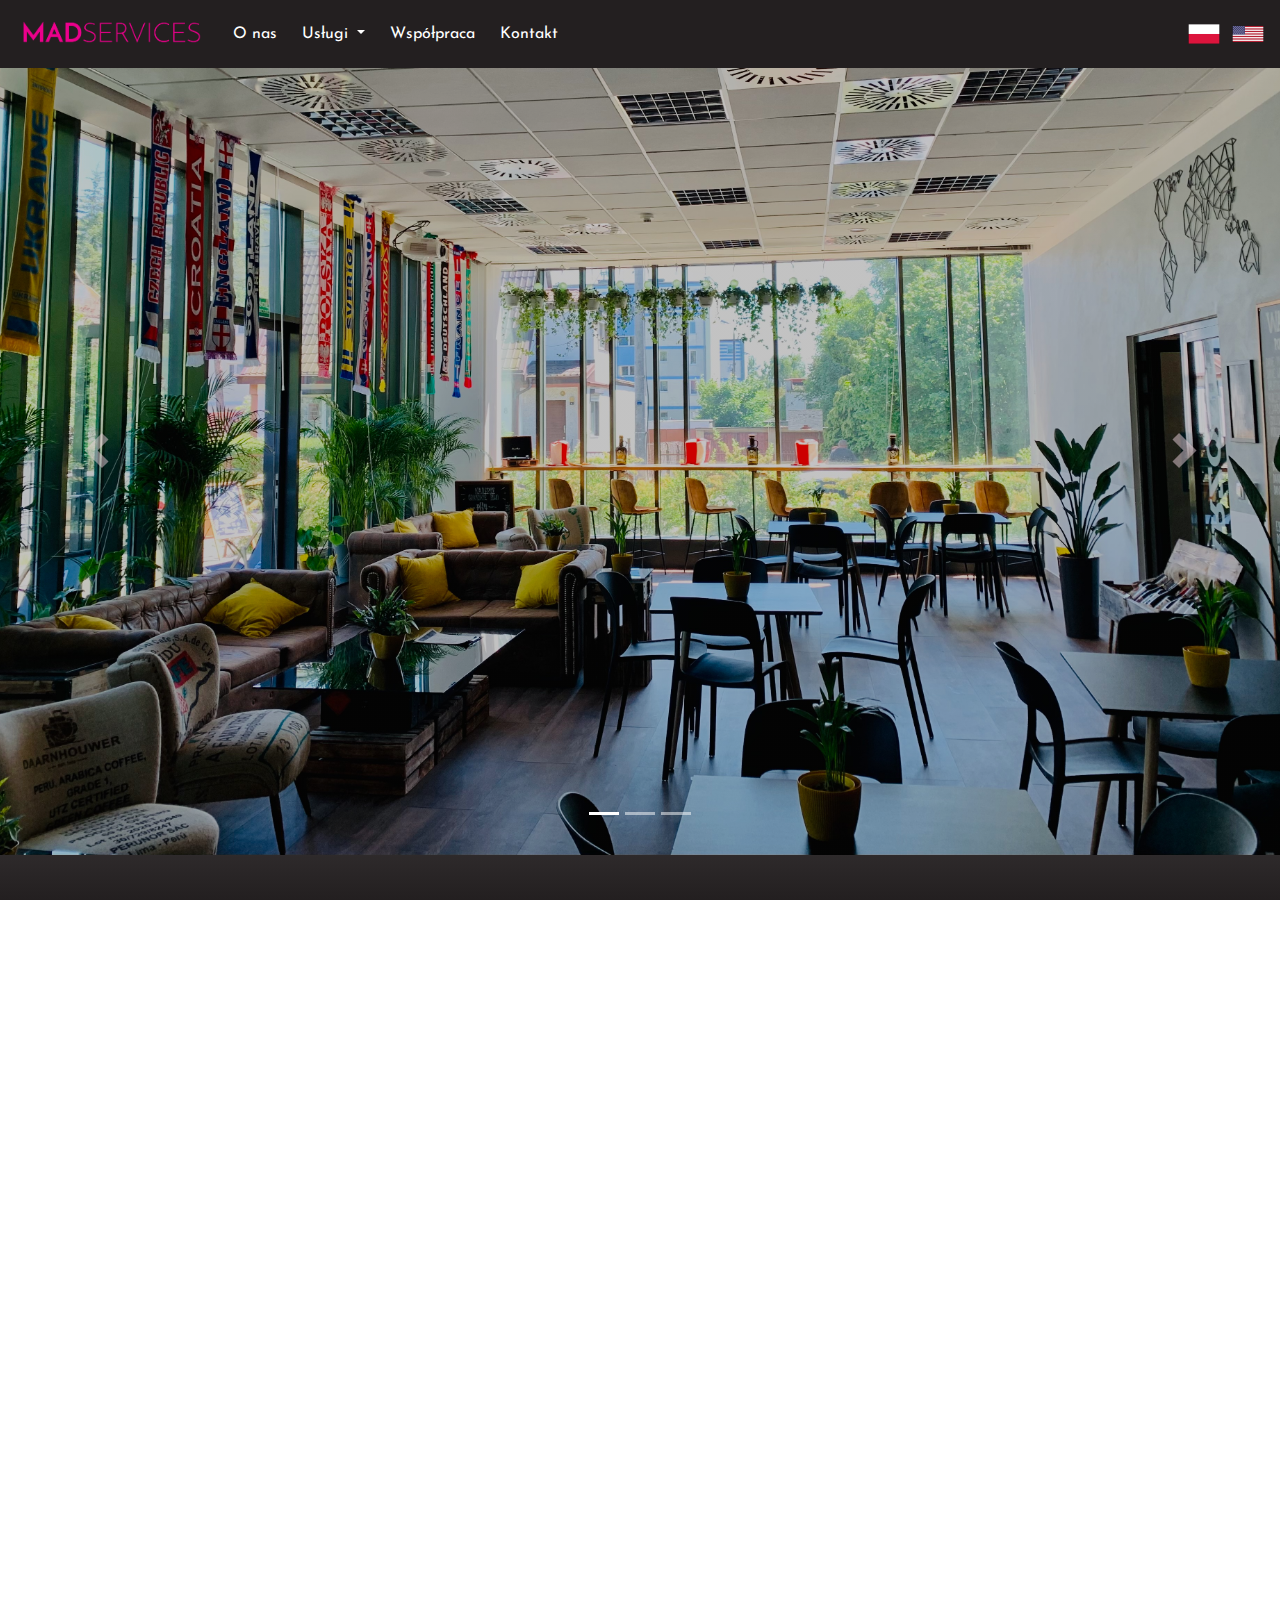
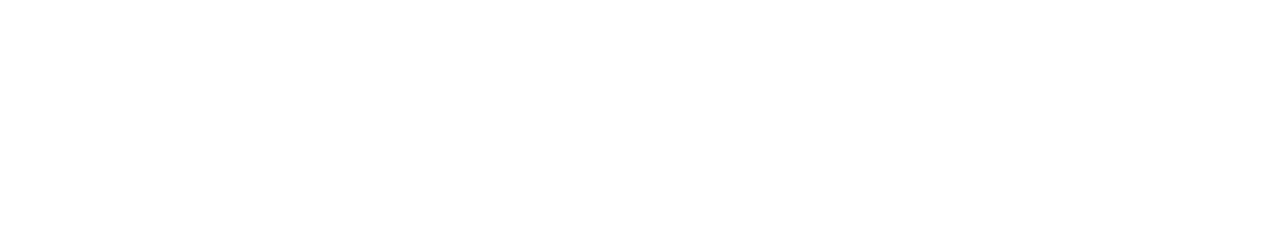
<file: WARZONE-cafe.html>
<!DOCTYPE html>
<html lang="en">
  <head>
    <!-- Meta tags -->
    <meta charset="UTF-8" />
    <meta http-equiv="X-UA-Compatible" content="IE=edge" />
    <meta name="viewport" content="width=device-width, initial-scale=1.0" />

    <!-- Boostrap CSS -->
    <link
      rel="stylesheet"
      href="https://maxcdn.bootstrapcdn.com/bootstrap/4.0.0/css/bootstrap.min.css"
      integrity="sha384-Gn5384xqQ1aoWXA+058RXPxPg6fy4IWvTNh0E263XmFcJlSAwiGgFAW/dAiS6JXm"
      crossorigin="anonymous"
    />

    <!-- Fonts -->
    <link
      rel="stylesheet"
      href="https://cdnjs.cloudflare.com/ajax/libs/font-awesome/4.7.0/css/font-awesome.min.css"
    />

    <!-- CSS stylesheet -->
    <link rel="stylesheet" href="css/styles.css" />

    <!-- favicon -->
    <link rel="icon" href="./images/favicon_io/favicon.ico" />

    <title>WARZONE cafe | MAD services</title>
  </head>
  <body>
    <header>
      <nav class="navbar navbar-expand-lg fixed-top">
        <a href="./index.html" class="navbar-brand">
          <img src="./images/logo magenta-02.png" alt="logo" class="logo" />
        </a>

        <button
          class="navbar-toggler"
          type="button"
          data-toggle="collapse"
          data-target="#navbarNav"
          aria-controls="navbarNav"
          aria-expanded="false"
          aria-label="Toggle navigation"
        >
          <span class="navbar-toggler-icon"></span>
        </button>

        <div class="collapse navbar-collapse" id="navbarNav">
          <ul class="navbar-nav mr-auto">
            <li class="nav-item">
              <a href="./index.html" class="nav-link about-us">O nas</a>
            </li>

            <li class="nav-item dropdown">
              <a
                class="nav-link dropdown-toggle services active"
                href="#"
                id="navbarDropdown"
                role="button"
                data-toggle="dropdown"
                aria-haspopup="true"
                aria-expanded="false"
              >
                Usługi
              </a>
              <div class="dropdown-menu" aria-labelledby="navbarDropdown">
                <a
                  class="dropdown-item work-travels"
                  href="./business-travels.html"
                  >Podróże służbowe</a
                >
                <a class="dropdown-item" href="./mice.html">MICE</a>
                <a
                  class="dropdown-item business-consultancy"
                  href="./business-consultancy.html"
                  >Doradztwo biznesowe</a
                >
                <a class="dropdown-item" href="./wypisanetablice.html"
                  >Wypisane Tablice</a
                >
                <a class="dropdown-item active" href="./WARZONE-cafe.html"
                  >WARZONE Cafe</a
                >
              </div>
            </li>

            <li class="nav-item">
              <a href="./partnership.html" class="nav-link partnership"
                >Współpraca</a
              >
            </li>

            <li class="nav-item">
              <a href="./contact.html" class="nav-link contacts">Kontakt</a>
            </li>
          </ul>
          <div class="container-language-switcher">
            <div class="lang-container">
              <a href="" class="pl" language="polish">
                <img src="/images/flags/PL-Poland-Flag-icon.png" alt="" />
              </a>
            </div>
            <div class="lang-container">
              <a href="" class="en" language="english">
                <img src="./images/flags/usa.png" alt="" />
              </a>
            </div>
          </div>
        </div>
      </nav>

      <!-- Slider -->

      <div id="slides" class="carousel slide" data-ride="carousel">
        <ol class="carousel-indicators">
          <li data-target="#slides" data-slide-to="0" class="active"></li>
          <li data-target="#slides" data-slide-to="1"></li>
          <li data-target="#slides" data-slide-to="2"></li>
        </ol>
        <div class="carousel-inner carousel-image">
          <div class="carousel-item slide-1 warzone active"></div>
          <div class="carousel-item slide-2 warzone"></div>
          <div class="carousel-item slide-3 warzone"></div>
        </div>
        <a
          class="carousel-control-prev"
          href="#slides"
          role="button"
          data-slide="prev"
        >
          <span class="carousel-control-prev-icon" aria-hidden="true"></span>
          <span class="sr-only">Previous</span>
        </a>
        <a
          class="carousel-control-next"
          href="#slides"
          role="button"
          data-slide="next"
        >
          <span class="carousel-control-next-icon" aria-hidden="true"></span>
          <span class="sr-only">Next</span>
        </a>
      </div>
    </header>

    <main role="main" class="main">
      <div id="about" class="container about">
        <div class="row d-flex">
          <div class="col-md-6 about-title content">
            <p class="about-us-title text-center">WARZONE Café</p>
          </div>
          <div class="col-md-6 content about-description">
            <div class="border-magenta">
              <p class="description border-none">
                W WARZONE Cafe zjedzą Państwo gorące dania i przekąski, napiją
                się Państwo pysznej kawy i zimnego piwa. Oprócz tego kawiarnia
                specjalizuje się obsłudze cateringowej, organizacji imprez
                firmowych i prywatnych, kinie kameralnym i wszelkiego rodzaju
                spotkań.
                <br />
                Zapewniamy obsługę gastronomiczną oraz wynajem przestrzeni
                eventowej. <br />
                <br />
                Godziny otwarcia: <br />
                Poniedziałek - Czwartek 8-18 <br />Piątek - Sobota 15-20 <br />
                <br />
                Adres: Lęborska 3B, Budynek STARTER
              </p>
              <div class="connect">
                <a target="_blank" href="https://www.facebook.com/CAFEWARZONE/"
                  ><i class="fa-social fa fa-facebook" aria-hidden="true"></i
                ></a>
              </div>
            </div>
          </div>
        </div>
        <img src="./images/white-map.png" alt="map" class="map" />
      </div>
    </main>

    <!-- Footer -->
    <footer class="page-footer">
      <div class="footer-container">
        <div class="row">
          <div class="col-md-3">
            <a href="" class="footer-link">
              <h5 class="page-footer-title">
                <a href="contact.html" class="contact">KONTAKT</a>
              </h5>
            </a>
          </div>
          <div class="col-md-3">
            <a href="" class="footer-link">
              <h5 class="page-footer-title">
                <a href="./legal.html" class="legal-information"
                  >INFORMACJE PRAWNE</a
                >
              </h5>
            </a>
          </div>
          <div class="col-md-3">
            <a href="" class="footer-link">
              <h5 class="page-footer-title">
                <a href="./payments.html" class="payments">PŁATNOŚCI</a>
              </h5>
            </a>
          </div>
        </div>
      </div>
    </footer>

    <!-- Connect JQuery, Popper.js, Bootstrap js -->
    <script
      src="https://code.jquery.com/jquery-3.2.1.slim.min.js"
      integrity="sha384-KJ3o2DKtIkvYIK3UENzmM7KCkRr/rE9/Qpg6aAZGJwFDMVNA/GpGFF93hXpG5KkN"
      crossorigin="anonymous"
    ></script>
    <script
      src="https://cdnjs.cloudflare.com/ajax/libs/popper.js/1.12.9/umd/popper.min.js"
      integrity="sha384-ApNbgh9B+Y1QKtv3Rn7W3mgPxhU9K/ScQsAP7hUibX39j7fakFPskvXusvfa0b4Q"
      crossorigin="anonymous"
    ></script>
    <script
      src="https://maxcdn.bootstrapcdn.com/bootstrap/4.0.0/js/bootstrap.min.js"
      integrity="sha384-JZR6Spejh4U02d8jOt6vLEHfe/JQGiRRSQQxSfFWpi1MquVdAyjUar5+76PVCmYl"
      crossorigin="anonymous"
    ></script>

    <script>
      var content = [
        {
          "about-us": "About",
          services: "Services",
          "work-travels": "Business Travels",
          contacts: "Contact",
          contact: "Contact",
          "legal-information": "Legal",
          payments: "Payment",
          "business-consultancy": "Business Consultancy",
          partnership: "Partnership",
          description: `In WARZONE Cafe you can eat a hot meal, snacks and drink our delicious coffee or grab a cold beer. Aside from that, we specialize in corporate and private events, film shows, and all sorts of meetings. <br /> We offer both catering and event space renting. 
          <br />
              <br />
Opening hours:
<br />
Monday - Thursday: 8 - 18
<br />
Friday - Saturday: 15 - 20
<br />
              <br />
Address: Lęborska 3B, STARTER building, Gdańsk
`,
        },
      ];

      const link = document.querySelectorAll(".lang-container > a");

      link.forEach((el) =>
        el.addEventListener("click", () => {
          const attr = el.getAttribute("language");

          localStorage.setItem("lang", attr);
        })
      );

      if (localStorage.getItem("lang") == "english") {
        content.forEach(function (o) {
          Object.keys(o).forEach(function (k) {
            if (!document.querySelector(`.${k}`)) {
              console.error(`class ${k} doesn't exist`);
              return;
            }
            document.querySelector(`.${k}`).innerHTML = content[0][k];
          });
        });
      }
    </script>
  </body>
</html>
</file>
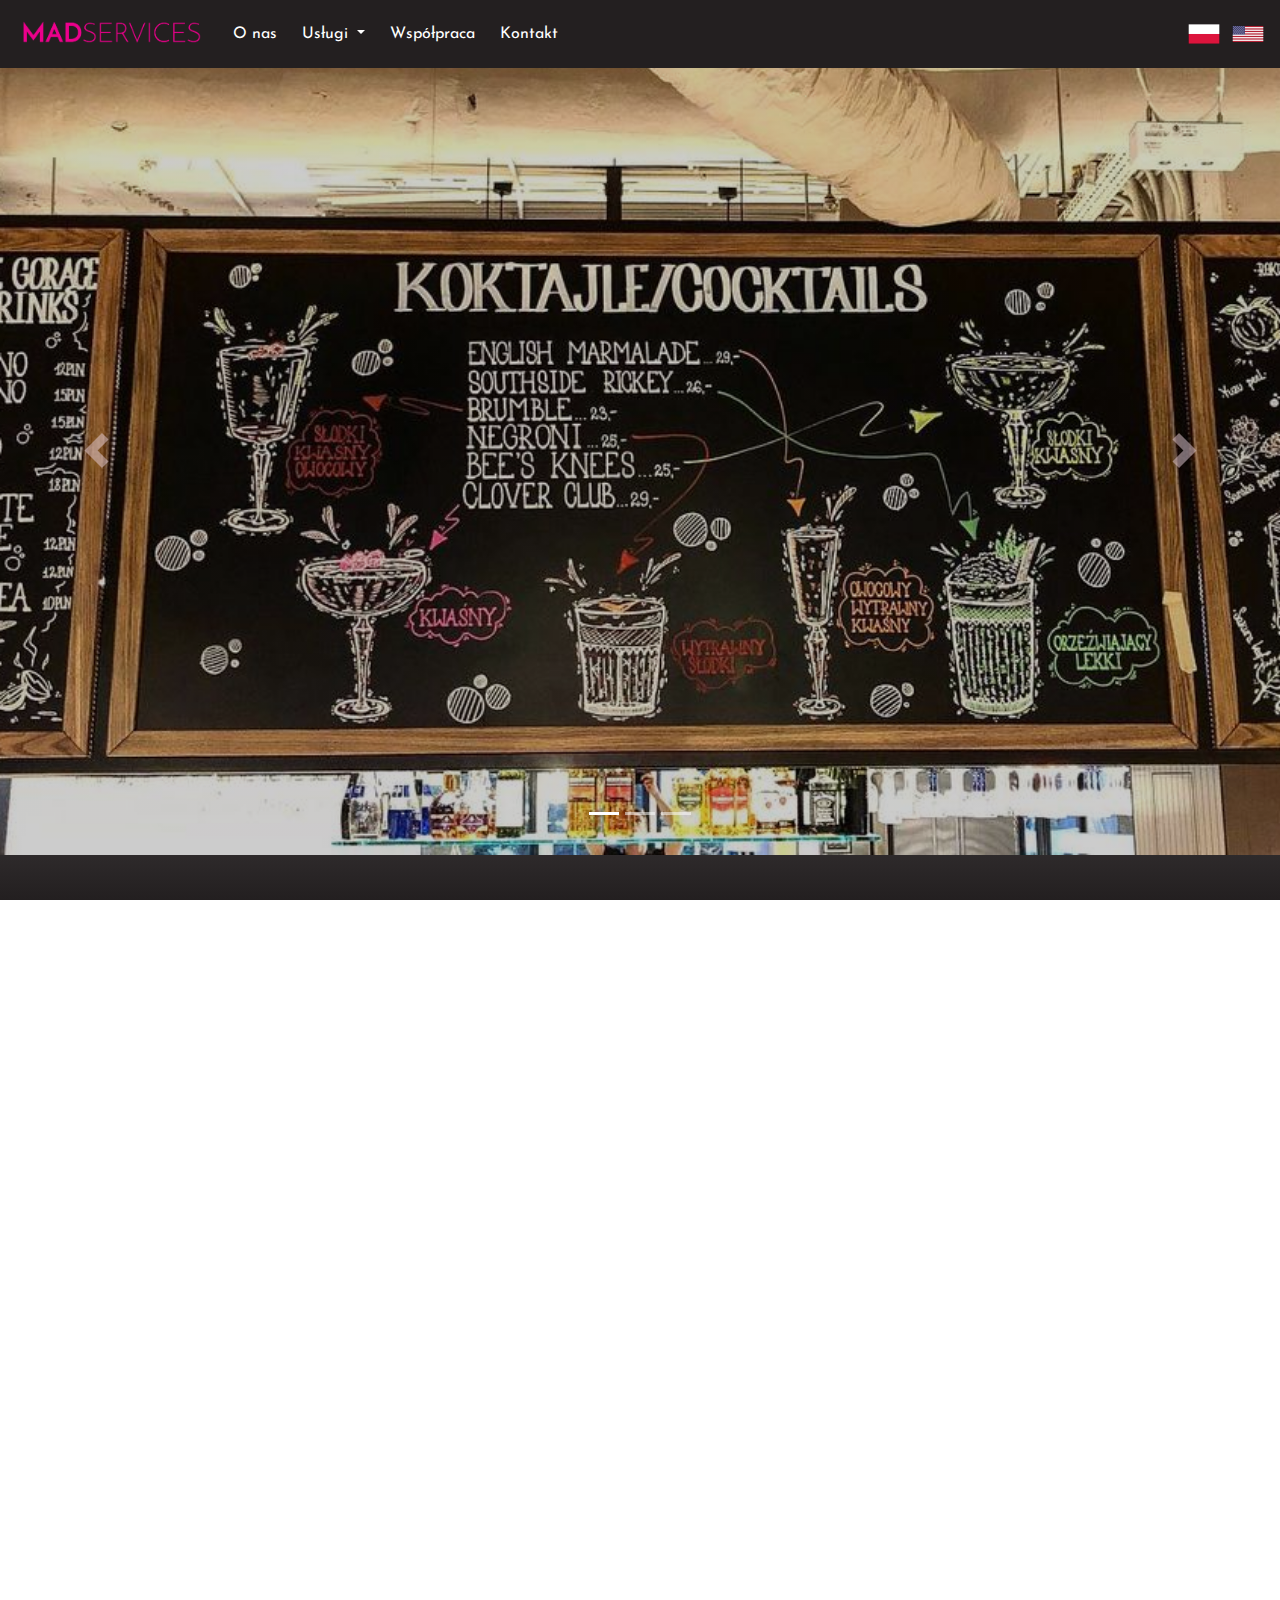
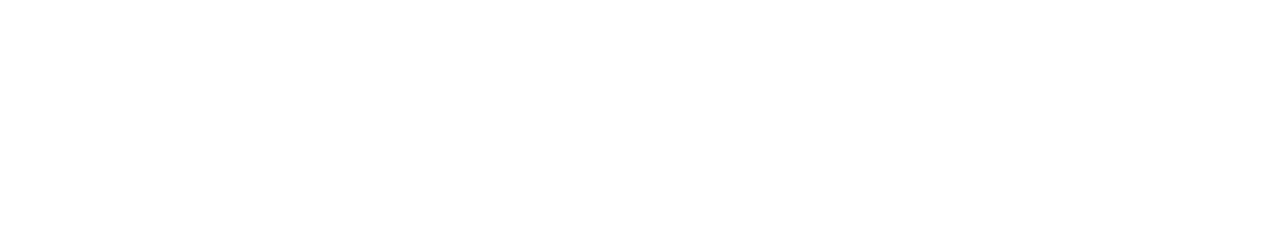
<file: wypisanetablice.html>
<!DOCTYPE html>
<html lang="en">
  <head>
    <!-- Meta tags -->
    <meta charset="UTF-8" />
    <meta http-equiv="X-UA-Compatible" content="IE=edge" />
    <meta name="viewport" content="width=device-width, initial-scale=1.0" />

    <!-- Boostrap CSS -->
    <link
      rel="stylesheet"
      href="https://maxcdn.bootstrapcdn.com/bootstrap/4.0.0/css/bootstrap.min.css"
      integrity="sha384-Gn5384xqQ1aoWXA+058RXPxPg6fy4IWvTNh0E263XmFcJlSAwiGgFAW/dAiS6JXm"
      crossorigin="anonymous"
    />

    <!-- Fonts -->
    <link
      rel="stylesheet"
      href="https://cdnjs.cloudflare.com/ajax/libs/font-awesome/4.7.0/css/font-awesome.min.css"
    />

    <!-- CSS stylesheet -->
    <link rel="stylesheet" href="css/styles.css" />

    <!-- favicon -->
    <link rel="icon" href="./images/favicon_io/favicon.ico" />

    <title>Wypisane Tablice | MAD services</title>
  </head>
  <body>
    <header>
      <nav class="navbar navbar-expand-lg fixed-top">
        <a href="./index.html" class="navbar-brand">
          <img src="./images/logo magenta-02.png" alt="logo" class="logo" />
        </a>

        <button
          class="navbar-toggler"
          type="button"
          data-toggle="collapse"
          data-target="#navbarNav"
          aria-controls="navbarNav"
          aria-expanded="false"
          aria-label="Toggle navigation"
        >
          <span class="navbar-toggler-icon"></span>
        </button>

        <div class="collapse navbar-collapse" id="navbarNav">
          <ul class="navbar-nav mr-auto">
            <li class="nav-item">
              <a href="./index.html" class="nav-link about-us">O nas</a>
            </li>

            <li class="nav-item dropdown">
              <a
                class="nav-link dropdown-toggle services active"
                href="#"
                id="navbarDropdown"
                role="button"
                data-toggle="dropdown"
                aria-haspopup="true"
                aria-expanded="false"
              >
                Usługi
              </a>
              <div class="dropdown-menu" aria-labelledby="navbarDropdown">
                <a
                  class="dropdown-item work-travels"
                  href="./business-travels.html"
                  >Podróże służbowe</a
                >
                <a class="dropdown-item" href="./mice.html">MICE</a>
                <a
                  class="dropdown-item business-consultancy"
                  href="./business-consultancy.html"
                  >Doradztwo biznesowe</a
                >
                <a class="dropdown-item active" href="./wypisanetablice.html"
                  >Wypisane Tablice</a
                >
                <a class="dropdown-item" href="./WARZONE-cafe.html"
                  >WARZONE Cafe</a
                >
              </div>
            </li>

            <li class="nav-item">
              <a href="./partnership.html" class="nav-link partnership"
                >Współpraca</a
              >
            </li>

            <li class="nav-item">
              <a href="./contact.html" class="nav-link contacts">Kontakt</a>
            </li>
          </ul>
          <div class="container-language-switcher">
            <div class="lang-container">
              <a href="" class="pl" language="polish">
                <img src="/images/flags/PL-Poland-Flag-icon.png" alt="" />
              </a>
            </div>
            <div class="lang-container">
              <a href="" class="en" language="english">
                <img src="./images/flags/usa.png" alt="" />
              </a>
            </div>
          </div>
        </div>
      </nav>

      <!-- Slider -->

      <div id="slides" class="carousel slide" data-ride="carousel">
        <ol class="carousel-indicators">
          <li data-target="#slides" data-slide-to="0" class="active"></li>
          <li data-target="#slides" data-slide-to="1"></li>
          <li data-target="#slides" data-slide-to="2"></li>
        </ol>
        <div class="carousel-inner">
          <div class="carousel-item slide-1 tablice active"></div>
          <div class="carousel-item slide-2 tablice"></div>
          <div class="carousel-item slide-3 tablice"></div>
        </div>
        <a
          class="carousel-control-prev"
          href="#slides"
          role="button"
          data-slide="prev"
        >
          <span class="carousel-control-prev-icon" aria-hidden="true"></span>
          <span class="sr-only">Previous</span>
        </a>
        <a
          class="carousel-control-next"
          href="#slides"
          role="button"
          data-slide="next"
        >
          <span class="carousel-control-next-icon" aria-hidden="true"></span>
          <span class="sr-only">Next</span>
        </a>
      </div>
    </header>

    <main role="main" class="main">
      <div id="about" class="container about">
        <div class="row d-flex">
          <div class="col-md-6 about-title content">
            <p class="about-us-title text-center">Wypisane Tablice</p>
          </div>
          <div class="col-md-6 content about-description">
            <p class="description">
              Wypisane tablice to jedna z usług MAD Services, dzięki której nasi
              klienci mogą reklamować swoją firmę w kreatywny, przyciągający
              wzrok i unikalny sposób. <br />
              Oferujemy artystycznie, ręcznie wypisane tablice, witryny i
              potykacze reklamowe. Realizowaliśmy projekty między innymi w Aioli
              inspired by Gdańsk, Pobite Gary i Novotel Gdańsk Marina. Więcej
              informacji oraz realizacji znajdą Państwo na instagramie
              <a
                target="_blank"
                href="https://www.instagram.com/wypisane_tablice"
                >@wypisane_tablice</a
              >
            </p>
          </div>
        </div>
        <img src="./images/white-map.png" alt="map" class="map" />
      </div>
    </main>

    <!-- Footer -->
    <footer class="page-footer">
      <div class="footer-container">
        <div class="row">
          <div class="col-md-3">
            <a href="" class="footer-link">
              <h5 class="page-footer-title">
                <a href="contact.html" class="contact">KONTAKT</a>
              </h5>
            </a>
          </div>
          <div class="col-md-3">
            <a href="" class="footer-link">
              <h5 class="page-footer-title">
                <a href="./legal.html" class="legal-information"
                  >INFORMACJE PRAWNE</a
                >
              </h5>
            </a>
          </div>
          <div class="col-md-3">
            <a href="" class="footer-link">
              <h5 class="page-footer-title">
                <a href="./payments.html" class="payments">PŁATNOŚCI</a>
              </h5>
            </a>
          </div>
        </div>
      </div>
    </footer>

    <!-- Connect JQuery, Popper.js, Bootstrap js -->
    <script
      src="https://code.jquery.com/jquery-3.2.1.slim.min.js"
      integrity="sha384-KJ3o2DKtIkvYIK3UENzmM7KCkRr/rE9/Qpg6aAZGJwFDMVNA/GpGFF93hXpG5KkN"
      crossorigin="anonymous"
    ></script>
    <script
      src="https://cdnjs.cloudflare.com/ajax/libs/popper.js/1.12.9/umd/popper.min.js"
      integrity="sha384-ApNbgh9B+Y1QKtv3Rn7W3mgPxhU9K/ScQsAP7hUibX39j7fakFPskvXusvfa0b4Q"
      crossorigin="anonymous"
    ></script>
    <script
      src="https://maxcdn.bootstrapcdn.com/bootstrap/4.0.0/js/bootstrap.min.js"
      integrity="sha384-JZR6Spejh4U02d8jOt6vLEHfe/JQGiRRSQQxSfFWpi1MquVdAyjUar5+76PVCmYl"
      crossorigin="anonymous"
    ></script>

    <script>
      var content = [
        {
          "about-us": "About",
          services: "Services",
          "work-travels": "Business Travels",
          contacts: "Contact",
          contact: "Contact",
          "legal-information": "Legal",
          payments: "Payment",
          "business-consultancy": "Business Consultancy",
          partnership: "Partnership",
          description: `Advertising boards are one of our services. They open a field for creative, unique, and eye-catching advertising. <br /> We offer a variety of boards and shop fronts with hand-written content.  We have created projects for places like Aioli inspired by Gdańsk, Pobite Gary, and Novotel Gdańsk Marina. For more information, you can visit our Instagram page <a
                target="_blank"
                href="https://www.instagram.com/wypisane_tablice"
                >@wypisane_tablice</a
              >`,
        },
      ];

      const link = document.querySelectorAll(".lang-container > a");

      link.forEach((el) =>
        el.addEventListener("click", () => {
          const attr = el.getAttribute("language");

          localStorage.setItem("lang", attr);
        })
      );

      if (localStorage.getItem("lang") == "english") {
        content.forEach(function (o) {
          Object.keys(o).forEach(function (k) {
            if (!document.querySelector(`.${k}`)) {
              console.error(`class ${k} doesn't exist`);
              return;
            }
            document.querySelector(`.${k}`).innerHTML = content[0][k];
          });
        });
      }
    </script>
  </body>
</html>
</file>
<file: css/styles.css>
@charset "UTF-8";
@import url("https://fonts.googleapis.com/css2?family=Josefin+Sans:wght@400;700&display=swap");
html {
  font-size: 10px;
}

html,
body {
  height: 100%;
  overflow-x: hidden;
}

body {
  font-size: 1rem;
  color: #231f20;
  line-height: 1.75;
  font-family: "Josefin Sans", sans-serif;
}

label {
  font-weight: 700;
}

a {
  color: white;
  cursor: pointer;
}

a:hover {
  text-decoration: none;
}

.row {
  -webkit-box-pack: space-evenly;
      -ms-flex-pack: space-evenly;
          justify-content: space-evenly;
}

.text-magenta {
  color: #ec008c;
}

.border-none {
  border: none !important;
}

.border-magenta {
  border: 3px solid #ec008c;
}

.navbar {
  background-color: #231f20;
  font-size: 1.6rem;
}

.navbar .navbar-collapse {
  -webkit-box-pack: justify;
      -ms-flex-pack: justify;
          justify-content: space-between;
}

.navbar .logo {
  width: calc(min(50vw, 200px));
}

.navbar .logo:focus {
  border: none;
}

.navbar .navbar-toggler {
  border-color: #ec008c;
}

.navbar .navbar-toggler .navbar-toggler-icon {
  background-image: url("data:image/svg+xml;charset=utf8,%3Csvg viewBox='0 0 32 32' xmlns='http://www.w3.org/2000/svg'%3E%3Cpath stroke='rgba(255, 255, 255, 0.8)' stroke-width='2' stroke-linecap='round' stroke-miterlimit='10' d='M4 8h24M4 16h24M4 24h24'/%3E%3C/svg%3E");
}

.navbar .nav-link {
  margin: 1rem 0.75rem;
}

.navbar .nav-link:hover {
  color: #ec008c;
}

.navbar .dropdown-menu {
  background-color: #231f20;
  font-size: 1.6rem;
}

.navbar .dropdown-menu .dropdown-item {
  color: white;
}

.navbar .dropdown-menu .dropdown-item:hover {
  color: #ec008c;
  background-color: #231f20;
}

.navbar .container-language-switcher {
  display: -webkit-inline-box;
  display: -ms-inline-flexbox;
  display: inline-flex;
  -ms-flex-wrap: wrap;
      flex-wrap: wrap;
}

.navbar .container-language-switcher .lang-container {
  margin: 0.6rem;
}

.carousel {
  height: 100vh;
}

.carousel .carousel-indicators {
  bottom: 7.5rem;
  cursor: pointer;
}

.carousel .carousel-inner {
  height: 100vh;
  background-image: -webkit-gradient(linear, left top, left bottom, from(rgba(245, 245, 245, 0.5)), to(#231f20));
  background-image: linear-gradient(rgba(245, 245, 245, 0.5), #231f20);
}

.carousel .carousel-inner .carousel-item {
  margin: 0 auto;
  height: 95vh;
  background-size: cover;
  background-position: 50% 50%;
  background-repeat: no-repeat;
  width: 80%;
  -o-object-fit: contain;
     object-fit: contain;
}

.carousel .carousel-inner .carousel-item .carousel-caption {
  bottom: initial;
  top: 50%;
  -webkit-transform: translateY(-50%);
          transform: translateY(-50%);
  z-index: 10;
}

.carousel .carousel-inner .carousel-item .carousel-caption h3 {
  color: #f5f5f5;
  font-family: "Josefin Sans", sans-serif;
  font-weight: 700;
  text-transform: uppercase;
  letter-spacing: 1rem;
  margin-bottom: 0;
  font-size: 6rem;
  text-shadow: 2px 4px 3px black;
  word-break: break-word;
}

.carousel .carousel-inner .slide-1.main {
  background-image: -webkit-gradient(linear, left top, left bottom, from(rgba(0, 0, 0, 0.2)), to(rgba(0, 0, 0, 0.2))), url("../images/PODRÓŻE SŁUŻBOWE.JPG");
  background-image: linear-gradient(rgba(0, 0, 0, 0.2), rgba(0, 0, 0, 0.2)), url("../images/PODRÓŻE SŁUŻBOWE.JPG");
}

.carousel .carousel-inner .slide-1.mice {
  background-image: -webkit-gradient(linear, left top, left bottom, from(rgba(0, 0, 0, 0.2)), to(rgba(0, 0, 0, 0.2))), url("../images/Usługi/MICE/MICE0.JPG");
  background-image: linear-gradient(rgba(0, 0, 0, 0.2), rgba(0, 0, 0, 0.2)), url("../images/Usługi/MICE/MICE0.JPG");
}

.carousel .carousel-inner .slide-1.tablice {
  background-image: -webkit-gradient(linear, left top, left bottom, from(rgba(0, 0, 0, 0.2)), to(rgba(0, 0, 0, 0.2))), url("../images/Usługi/Wypisane tablice/wypisanetablice1.jpg");
  background-image: linear-gradient(rgba(0, 0, 0, 0.2), rgba(0, 0, 0, 0.2)), url("../images/Usługi/Wypisane tablice/wypisanetablice1.jpg");
}

.carousel .carousel-inner .slide-1.warzone {
  background-image: -webkit-gradient(linear, left top, left bottom, from(rgba(0, 0, 0, 0.2)), to(rgba(0, 0, 0, 0.2))), url("../images/Usługi/WARZONE CAFE/WARZONE.JPG");
  background-image: linear-gradient(rgba(0, 0, 0, 0.2), rgba(0, 0, 0, 0.2)), url("../images/Usługi/WARZONE CAFE/WARZONE.JPG");
}

.carousel .carousel-inner .slide-1.partnership {
  background-image: -webkit-gradient(linear, left top, left bottom, from(rgba(0, 0, 0, 0.2)), to(rgba(0, 0, 0, 0.2))), url("../images/Współpraca/WSPÓŁPRACA.JPG");
  background-image: linear-gradient(rgba(0, 0, 0, 0.2), rgba(0, 0, 0, 0.2)), url("../images/Współpraca/WSPÓŁPRACA.JPG");
}

.carousel .carousel-inner .slide-1.business-travels {
  background-image: -webkit-gradient(linear, left top, left bottom, from(rgba(0, 0, 0, 0.2)), to(rgba(0, 0, 0, 0.2))), url("../images/Usługi/Business-travels/img-1.jpg");
  background-image: linear-gradient(rgba(0, 0, 0, 0.2), rgba(0, 0, 0, 0.2)), url("../images/Usługi/Business-travels/img-1.jpg");
}

.carousel .carousel-inner .slide-2.main {
  background-image: -webkit-gradient(linear, left top, left bottom, from(rgba(0, 0, 0, 0.2)), to(rgba(0, 0, 0, 0.2))), url("../images/EVENT.jpg");
  background-image: linear-gradient(rgba(0, 0, 0, 0.2), rgba(0, 0, 0, 0.2)), url("../images/EVENT.jpg");
}

.carousel .carousel-inner .slide-2.mice {
  background-image: -webkit-gradient(linear, left top, left bottom, from(rgba(0, 0, 0, 0.2)), to(rgba(0, 0, 0, 0.2))), url("../images/Usługi/MICE/MICE1.jpeg");
  background-image: linear-gradient(rgba(0, 0, 0, 0.2), rgba(0, 0, 0, 0.2)), url("../images/Usługi/MICE/MICE1.jpeg");
}

.carousel .carousel-inner .slide-2.tablice {
  background-image: -webkit-gradient(linear, left top, left bottom, from(rgba(0, 0, 0, 0.2)), to(rgba(0, 0, 0, 0.2))), url("../images/Usługi/Wypisane tablice/wypisanetablice2.jpg");
  background-image: linear-gradient(rgba(0, 0, 0, 0.2), rgba(0, 0, 0, 0.2)), url("../images/Usługi/Wypisane tablice/wypisanetablice2.jpg");
}

.carousel .carousel-inner .slide-2.warzone {
  background-image: -webkit-gradient(linear, left top, left bottom, from(rgba(0, 0, 0, 0.2)), to(rgba(0, 0, 0, 0.2))), url("../images/Usługi/WARZONE CAFE/WARZONE2.JPG");
  background-image: linear-gradient(rgba(0, 0, 0, 0.2), rgba(0, 0, 0, 0.2)), url("../images/Usługi/WARZONE CAFE/WARZONE2.JPG");
  background-position: 50% -10%;
}

.carousel .carousel-inner .slide-2.partnership {
  background-image: -webkit-gradient(linear, left top, left bottom, from(rgba(0, 0, 0, 0.2)), to(rgba(0, 0, 0, 0.2))), url("../images/Współpraca/WSPÓŁPRACA2.jpg");
  background-image: linear-gradient(rgba(0, 0, 0, 0.2), rgba(0, 0, 0, 0.2)), url("../images/Współpraca/WSPÓŁPRACA2.jpg");
}

.carousel .carousel-inner .slide-2.business-travels {
  background-image: -webkit-gradient(linear, left top, left bottom, from(rgba(0, 0, 0, 0.2)), to(rgba(0, 0, 0, 0.2))), url("../images/Usługi/Business-travels/img-2.jpg");
  background-image: linear-gradient(rgba(0, 0, 0, 0.2), rgba(0, 0, 0, 0.2)), url("../images/Usługi/Business-travels/img-2.jpg");
  background-position: 50% 25%;
}

.carousel .carousel-inner .slide-3.main {
  background-image: -webkit-gradient(linear, left top, left bottom, from(rgba(0, 0, 0, 0.2)), to(rgba(0, 0, 0, 0.2))), url("../images/KONFERENCJE.jpg");
  background-image: linear-gradient(rgba(0, 0, 0, 0.2), rgba(0, 0, 0, 0.2)), url("../images/KONFERENCJE.jpg");
}

.carousel .carousel-inner .slide-3.mice {
  background-image: -webkit-gradient(linear, left top, left bottom, from(rgba(0, 0, 0, 0.2)), to(rgba(0, 0, 0, 0.2))), url("../images/Usługi/MICE/MICE2-cut.jpg");
  background-image: linear-gradient(rgba(0, 0, 0, 0.2), rgba(0, 0, 0, 0.2)), url("../images/Usługi/MICE/MICE2-cut.jpg");
}

.carousel .carousel-inner .slide-3.tablice {
  background-image: -webkit-gradient(linear, left top, left bottom, from(rgba(0, 0, 0, 0.2)), to(rgba(0, 0, 0, 0.2))), url("../images/Usługi/Wypisane tablice/wypisanetablice3.jpg");
  background-image: linear-gradient(rgba(0, 0, 0, 0.2), rgba(0, 0, 0, 0.2)), url("../images/Usługi/Wypisane tablice/wypisanetablice3.jpg");
}

.carousel .carousel-inner .slide-3.warzone {
  background-image: -webkit-gradient(linear, left top, left bottom, from(rgba(0, 0, 0, 0.2)), to(rgba(0, 0, 0, 0.2))), url("../images/Usługi/WARZONE CAFE/WARZONE3.JPG");
  background-image: linear-gradient(rgba(0, 0, 0, 0.2), rgba(0, 0, 0, 0.2)), url("../images/Usługi/WARZONE CAFE/WARZONE3.JPG");
}

.carousel .carousel-inner .slide-3.business-travels {
  background-image: -webkit-gradient(linear, left top, left bottom, from(rgba(0, 0, 0, 0.2)), to(rgba(0, 0, 0, 0.2))), url("../images/Usługi/Business-travels/img-3.jpeg");
  background-image: linear-gradient(rgba(0, 0, 0, 0.2), rgba(0, 0, 0, 0.2)), url("../images/Usługi/Business-travels/img-3.jpeg");
}

.carousel .carousel-inner .slide-4.main {
  background-image: -webkit-gradient(linear, left top, left bottom, from(rgba(0, 0, 0, 0.2)), to(rgba(0, 0, 0, 0.2))), url("../images/IMPREZY OKOLICZNOŚĆIOWE.jpeg");
  background-image: linear-gradient(rgba(0, 0, 0, 0.2), rgba(0, 0, 0, 0.2)), url("../images/IMPREZY OKOLICZNOŚĆIOWE.jpeg");
}

.carousel .carousel-inner .slide-4.mice {
  background-image: -webkit-gradient(linear, left top, left bottom, from(rgba(0, 0, 0, 0.2)), to(rgba(0, 0, 0, 0.2))), url("../images/Usługi/MICE/MICE3.JPG");
  background-image: linear-gradient(rgba(0, 0, 0, 0.2), rgba(0, 0, 0, 0.2)), url("../images/Usługi/MICE/MICE3.JPG");
}

.carousel .carousel-inner .slide-4.business-travels {
  background-image: -webkit-gradient(linear, left top, left bottom, from(rgba(0, 0, 0, 0.2)), to(rgba(0, 0, 0, 0.2))), url("../images/Usługi/Business-travels/img-4.jpg");
  background-image: linear-gradient(rgba(0, 0, 0, 0.2), rgba(0, 0, 0, 0.2)), url("../images/Usługi/Business-travels/img-4.jpg");
}

.carousel .carousel-inner .slide-5.main {
  background-image: -webkit-gradient(linear, left top, left bottom, from(rgba(0, 0, 0, 0.2)), to(rgba(0, 0, 0, 0.2))), url("../images/integ-impr.jpeg");
  background-image: linear-gradient(rgba(0, 0, 0, 0.2), rgba(0, 0, 0, 0.2)), url("../images/integ-impr.jpeg");
}

.carousel .carousel-inner .slide-5.mice {
  background-image: -webkit-gradient(linear, left top, left bottom, from(rgba(0, 0, 0, 0.2)), to(rgba(0, 0, 0, 0.2))), url("../images/Usługi/MICE/MICE4-cut.jpg");
  background-image: linear-gradient(rgba(0, 0, 0, 0.2), rgba(0, 0, 0, 0.2)), url("../images/Usługi/MICE/MICE4-cut.jpg");
}

.carousel .carousel-inner .slide-6.main {
  background-image: -webkit-gradient(linear, left top, left bottom, from(rgba(0, 0, 0, 0.2)), to(rgba(0, 0, 0, 0.2))), url("../images/LUX.JPG");
  background-image: linear-gradient(rgba(0, 0, 0, 0.2), rgba(0, 0, 0, 0.2)), url("../images/LUX.JPG");
}

.carousel .carousel-control-next-icon,
.carousel .carousel-control-prev-icon {
  width: 3.5rem;
  height: 3.5rem;
  -webkit-filter: invert(8%) sepia(9%) saturate(604%) hue-rotate(294deg) brightness(95%) contrast(90%);
          filter: invert(8%) sepia(9%) saturate(604%) hue-rotate(294deg) brightness(95%) contrast(90%);
}

main {
  min-height: 90vh;
  display: -webkit-box;
  display: -ms-flexbox;
  display: flex;
  -webkit-box-align: center;
      -ms-flex-align: center;
          align-items: center;
  -webkit-box-pack: center;
      -ms-flex-pack: center;
          justify-content: center;
  background-color: #231f20;
}

main .about {
  padding-top: 7.5rem;
  padding-bottom: 7.5rem;
  text-align: justify;
}

main .about .about-us-title {
  font-size: 8rem;
  color: #ec008c;
}

main .about .about-description {
  color: white;
  font-size: 1.8rem;
}

main .container {
  position: relative;
  max-width: 80%;
}

main .container .map {
  position: absolute;
  padding: 5rem;
  opacity: 0.075;
  width: 100%;
  height: 100vh;
  top: 50%;
  left: 50%;
  -webkit-transform: translate(-50%, -50%);
          transform: translate(-50%, -50%);
}

main .container .row {
  min-width: 100%;
  min-height: 100%;
}

main .container .row .about-title {
  display: -webkit-box;
  display: -ms-flexbox;
  display: flex;
  -webkit-box-orient: vertical;
  -webkit-box-direction: normal;
      -ms-flex-direction: column;
          flex-direction: column;
  font-size: 5rem;
}

main .container .row .about-description {
  z-index: 2;
}

main .container .row .about-description p {
  border: 3px solid #ec008c;
  padding: 3rem;
}

.page-footer {
  color: #e5e5e5;
  text-align: center;
  background-color: #231f20;
  line-height: 1.75;
  padding-top: 3rem;
}

.page-footer .footer-container {
  padding-bottom: 2rem;
}

.page-footer .footer-container .row {
  padding-top: 4rem;
}

.page-footer .footer-container .row .page-footer-title a {
  font-weight: 700;
  margin-bottom: 1rem;
  color: #ec008c;
  font-size: 2rem;
}

.page-footer .footer-container .row .page-footer-title a.active {
  color: white;
}

.page-footer .footer-container .row .page-footer-title a:hover {
  color: white;
}

.contact-information {
  width: 100rem;
  margin-top: 0;
  padding-top: 8rem;
  padding-bottom: 8rem;
}

.contact-information .special-title {
  margin-bottom: 1rem;
  font-size: 2.5rem;
  font-weight: 700;
  color: white;
}

.contact-information .special-title.special-title-2 {
  font-size: 4rem;
  color: #ec008c;
  margin-bottom: 4rem;
}

.contact-information .contact-form {
  font-size: 1.8rem;
}

.contact-information .contact-form label {
  color: white;
}

.contact-information .contact-form input,
.contact-information .contact-form textarea {
  background: none !important;
  border: 3px solid #ec008c !important;
  font-size: 1.8rem;
  padding: 1rem 0.5rem;
}

.contact-information .contact-form input::-webkit-input-placeholder,
.contact-information .contact-form textarea::-webkit-input-placeholder {
  color: white !important;
}

.contact-information .contact-form input:-ms-input-placeholder,
.contact-information .contact-form textarea:-ms-input-placeholder {
  color: white !important;
}

.contact-information .contact-form input::-ms-input-placeholder,
.contact-information .contact-form textarea::-ms-input-placeholder {
  color: white !important;
}

.contact-information .contact-form input::placeholder,
.contact-information .contact-form textarea::placeholder {
  color: white !important;
}

.contact-information .contact-form .send-btn {
  background-color: #ec008c;
  border-color: #ec008c;
  font-size: 1.8rem;
  padding: 1rem 1rem;
}

.contact-information .contact-details {
  border: none;
  margin-top: 4rem;
  color: white;
  font-size: 2rem;
}

.contact-information .contact-details h6 {
  font-weight: 700;
}

.connect {
  display: -webkit-box;
  display: -ms-flexbox;
  display: flex;
  -webkit-box-pack: justify;
      -ms-flex-pack: justify;
          justify-content: space-between;
  padding: 1rem 3rem;
  font-size: 4rem;
}

.connect a:hover {
  color: #ec008c;
}

@media (max-width: 1800px) {
  .carousel .carousel-inner .carousel-item {
    width: 100%;
  }
}

@media (max-width: 1281px) {
  main .container .row {
    display: -webkit-box;
    display: -ms-flexbox;
    display: flex;
    -webkit-box-orient: vertical;
    -webkit-box-direction: normal;
        -ms-flex-direction: column;
            flex-direction: column;
    width: 100%;
    -webkit-box-pack: center;
        -ms-flex-pack: center;
            justify-content: center;
    -webkit-box-align: center;
        -ms-flex-align: center;
            align-items: center;
    margin: 0;
  }
  main .container .row div {
    max-width: 100%;
  }
  main .container .map {
    width: 100vw;
    height: auto;
  }
}

@media (max-width: 768px) {
  html {
    font-size: 8px;
  }
  .carousel .carousel-inner .carousel-item .carousel-caption h3 {
    font-size: 4rem;
  }
  main .container {
    max-width: 90%;
  }
  main .container .map {
    height: auto;
  }
  .page-footer .footer-container .row {
    padding-top: 0;
    -webkit-box-align: center;
        -ms-flex-align: center;
            align-items: center;
    -ms-flex-pack: distribute;
        justify-content: space-around;
  }
  .page-footer .footer-container .row .col-md-3 {
    width: auto;
  }
}

@media (max-width: 481px) {
  html {
    font-size: 6.5px;
  }
  .carousel {
    height: auto;
  }
  .carousel .carousel-inner {
    height: auto;
  }
  .carousel .carousel-inner .carousel-item .carousel-caption h3 {
    font-size: 3.5rem;
  }
  main .container {
    max-width: 100%;
  }
  main .container .map {
    height: auto;
  }
  .page-footer .footer-container .row .col-md-3 {
    width: 100%;
    margin-bottom: 1rem;
  }
}

@media (max-width: 320px) {
  html {
    font-size: 5px;
  }
}
/*# sourceMappingURL=styles.css.map */
</file>
